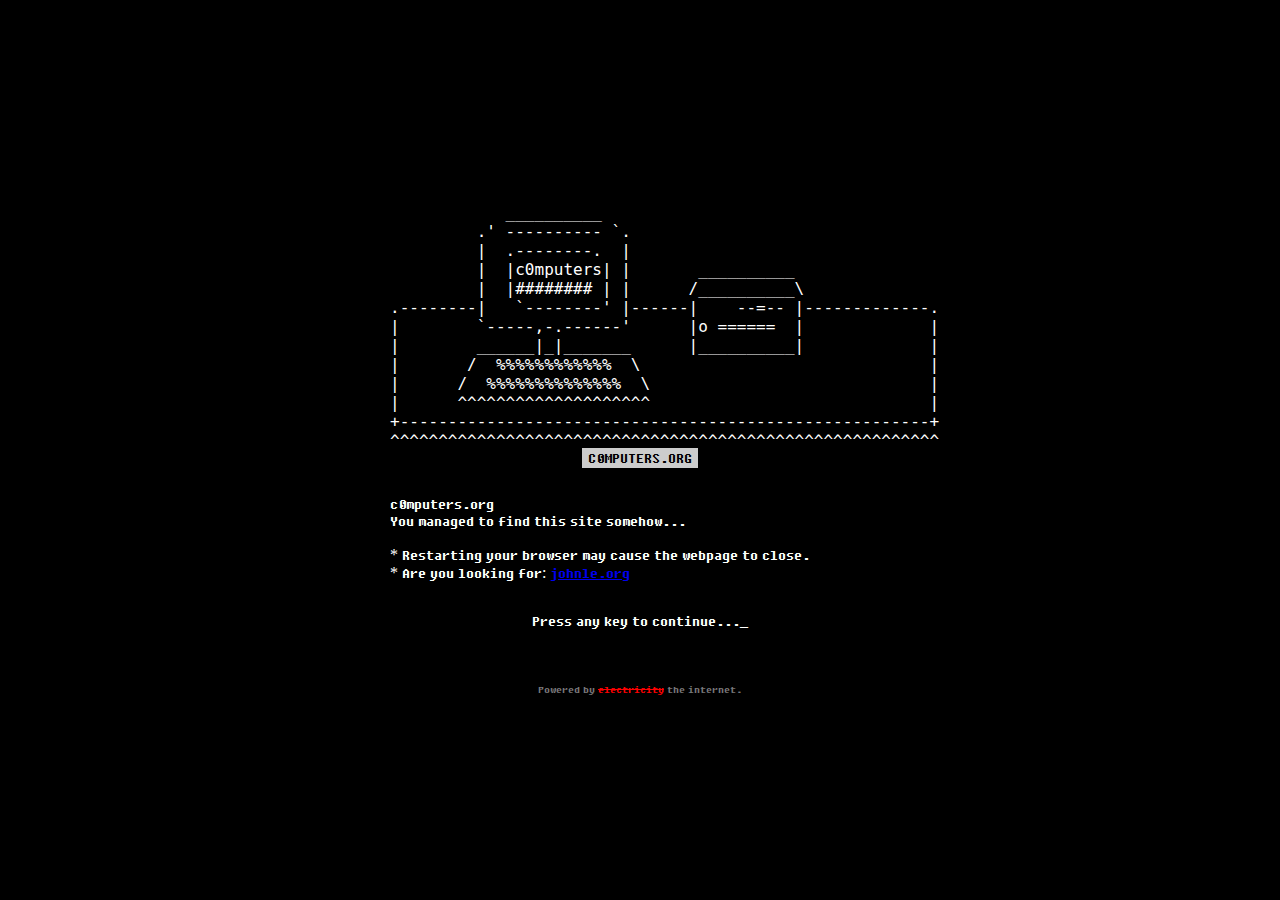
<file: index.html>
<!DOCTYPE html>
<html>
<head>
  <meta http-equiv="Content-type" content="text/html; charset=utf-8" />
  <meta name="viewport" content="width=device-width, initial-scale=1, maximum-scale=1, minimum-scale=1, user-scalable=no, viewport-fit=cover">
  <title>C0MPUTERS.ORG</title>
  <script>document.addEventListener('keydown',function(event){window.location="https://johnle.org";});document.addEventListener('touchstart',function(){window.location="https://johnle.org";});document.addEventListener('mousedown',function(e){if(e.button===0){window.location="https://johnle.org";}else if(e.button === 2){window.location="https://johnle.org";}});document.addEventListener('contextmenu',function(e){e.preventDefault();});</script>
  <style type="text/css">@font-face{font-family:FSEX300;src:url([data-uri]) format("truetype"),url([data-uri]) format("svg");font-style:normal;font-weight:400}html{overflow:hidden;font-family:FSEX300;font-style:normal;font-stretch:normal;-webkit-user-select:none;-moz-user-select:none;-ms-user-select:none;user-select:none;vertical-align:baseline;-webkit-tap-highlight-color:transparent;-webkit-text-size-adjust:100%;-ms-text-size-adjust:100%;text-size-adjust:100%;background:#000;color:#fff;font-size:16px}body,html{width:100%;height:100%}body{display:-webkit-flex;display:flex;-webkit-align-items:center;align-items:center;-webkit-justify-content:center;justify-content:center}*{margin:0;padding:0;box-sizing:border-box}.container{width:500px;text-align:center}p{margin:30px 0;text-align:left}.title{background:#ccc;color:#000;padding:2px 6px}</style>
  <style type="text/css">.blink{animation:blink 1s steps(1, end) infinite;}@keyframes blink{0%{opacity:1;}50%{opacity:0;}100%{opacity:1;}}</style>
  <style type="text/css">.footer{text-align:center;margin-top:20px;font-size:12px;color:#777;}.crossed{text-decoration:line-through;color:red;}</style>
</head>
<body>
  <div class="container">
    <pre>
            __________                                 
         .' ---------- `.                              
         |  .--------.  |                             
         |  |c0mputers| |       __________              
         |  |######## | |      /__________\             
.--------|   `--------' |------|    --=-- |-------------.
|        `-----,-.------'      |o ======  |             | 
|        ______|_|_______      |__________|             | 
|       /  %%%%%%%%%%%%  \                              | 
|      /  %%%%%%%%%%%%%%  \                             | 
|      ^^^^^^^^^^^^^^^^^^^^                             | 
+-------------------------------------------------------+
^^^^^^^^^^^^^^^^^^^^^^^^^^^^^^^^^^^^^^^^^^^^^^^^^^^^^^^^^                          
</pre>
    <span class="title">C0MPUTERS.ORG</span>
    <p>
      c0mputers.org<br>
      You managed to find this site somehow...<br><br>
      * Restarting your browser may cause the webpage to close.<br>      
      * Are you looking for: <a href="https://johnle.org">johnle.org</a>
    </p>
    <div>Press any key to continue...<span class="blink">_</span></div>
    <br><br>
    <div class="footer">Powered by <span class="crossed">electricity</span> the internet.</div>
  </div>
  </div>
</body>
</html>
</file>
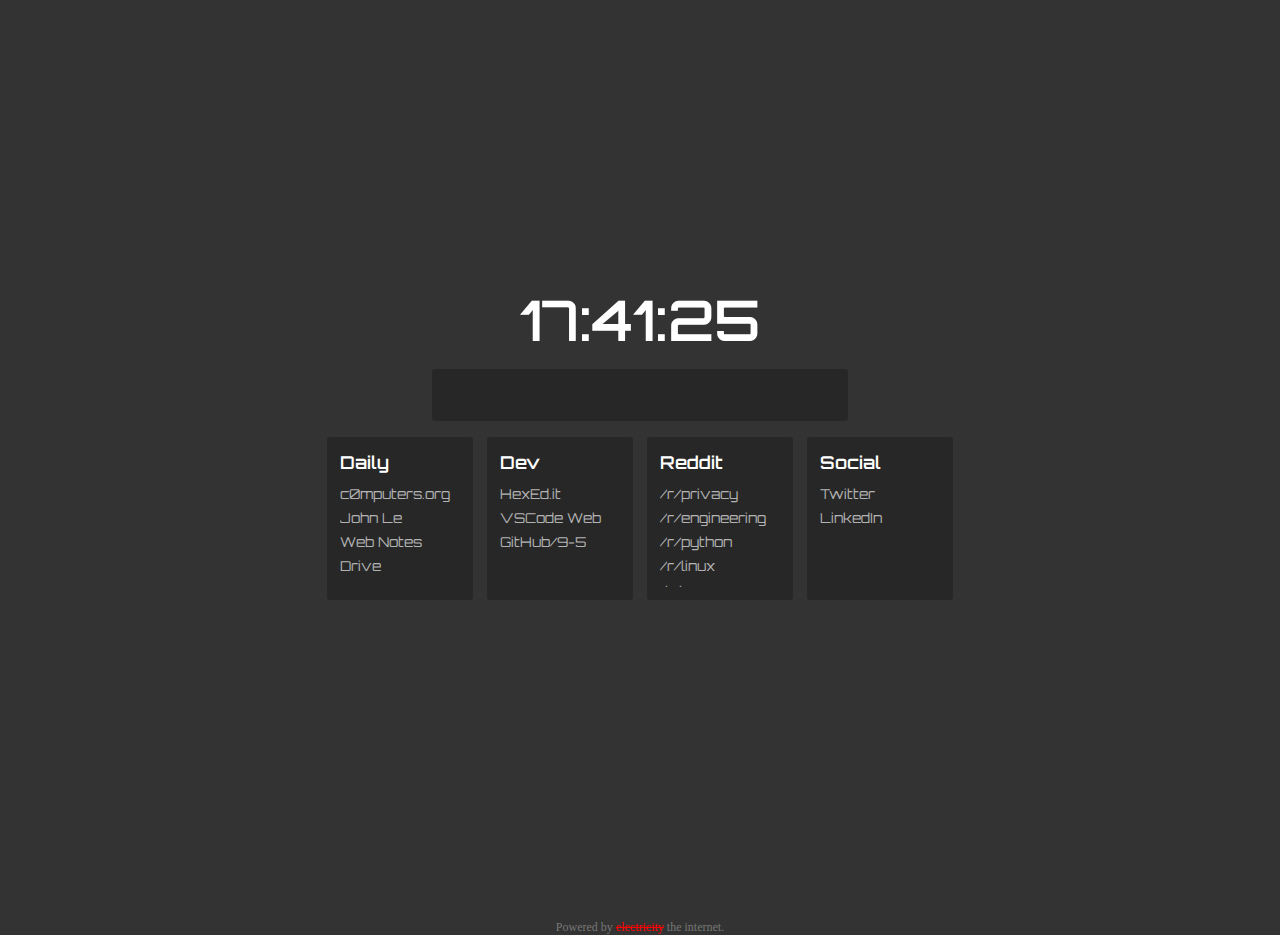
<file: home/index.html>
<!DOCTYPE html>
<html lang="en">
  <head>
    <meta charset="UTF-8" />
    <meta name="viewport" content="width=device-width, initial-scale=1.0" />
    <meta http-equiv="X-UA-Compatible" content="ie=edge" />
    <title>Home</title>
    <link rel="stylesheet" href="styles.css" />
    <link href="favicon.png" rel="shortcut icon" type="image/x-icon" />
    <style type="text/css">.footer{text-align:center;margin-top:20px;font-size:12px;color:#777;}.crossed{text-decoration:line-through;color:red;}</style>
  </head>
  <body>
    <div id="search">
      <input
        id="search-field"
        type="text"
        name="search-field"
        onkeypress="return search(event)"
      />
    </div>
    <div class="container">
      <div id="clock"></div>
      <div class="weather-container">
        <div class="row">
          <div id="weather-description" class="inline"></div>
          <div class="inline"></div>
          <div id="temp" class="inline"></div>
        </div>
      </div>
      <div id="bookmark-container"></div>
    </div>
    </div>
    <div class="footer">Powered by <span class="crossed">electricity</span> the internet.</div>
    </div>

    <script src="bookmarks.js"></script>
    <script>
      const searchUrl = "https://phind.com/search?q=%";
      // Search on enter key event
      function search(e) {
        if (e.keyCode == 13) {
          var val = document.getElementById("search-field").value;
          window.open(searchUrl + val);
        }
      }
      // Get current time and format
      function getTime() {
        let date = new Date(),
          min = date.getMinutes(),
          sec = date.getSeconds(),
          hour = date.getHours();

        return (
          "" +
          (hour < 10 ? "0" + hour : hour) +
          ":" +
          (min < 10 ? "0" + min : min) +
          ":" +
          (sec < 10 ? "0" + sec : sec)
        );
      }
      // Handle Weather request
      function getWeather() {
        let xhr = new XMLHttpRequest();
        // Request to open weather map
        xhr.open(
          "GET",
          "https://wttr.in/Rochester,NY?format=4"
        );
        xhr.onload = () => {
          if (xhr.readyState === 4) {
            if (xhr.status === 200) {
              document.getElementById("temp").innerHTML =
                xhr.responseText;
            } else {
              console.log("error msg: " + xhr.status);
            }
          }
        };
        xhr.send();
      }
      // Handle writing out Bookmarks
      function setupBookmarks() {
        const bookmarkContainer = document.getElementById("bookmark-container");
        bookmarkContainer.innerHTML = bookmarks
          .map((b) => {
            const html = ["<div class='bookmark-set'>"];
            html.push(`<div class="bookmark-title">${b.title}</div>`);
            html.push('<div class="bookmark-inner-container">');
            html.push(
              ...b.links.map(
                (l) =>
                  `<a class="bookmark" href="${l.url}" target="_blank">${l.name}</a>`
              )
            );
            html.push("</div></div>");
            return html.join("");
          })
          .join("");
      }

      window.onload = () => {
        setupBookmarks();
        getWeather();
        // Set up the clock
        document.getElementById("clock").innerHTML = getTime();
        // Set clock interval to tick clock
        setInterval(() => {
          document.getElementById("clock").innerHTML = getTime();
        }, 100);
      };

      document.addEventListener("keyup", (event) => {
        if (event.keyCode == 32) {
          // Spacebar code to open search
          document.getElementById("search").style.display = "flex";
          document.getElementById("search-field").focus();
        } else if (event.keyCode == 27) {
          // Esc to close search
          document.getElementById("search-field").value = "";
          document.getElementById("search-field").blur();
          document.getElementById("search").style.display = "none";
        }
      });
    </script>
  </body>
</html>
</file>
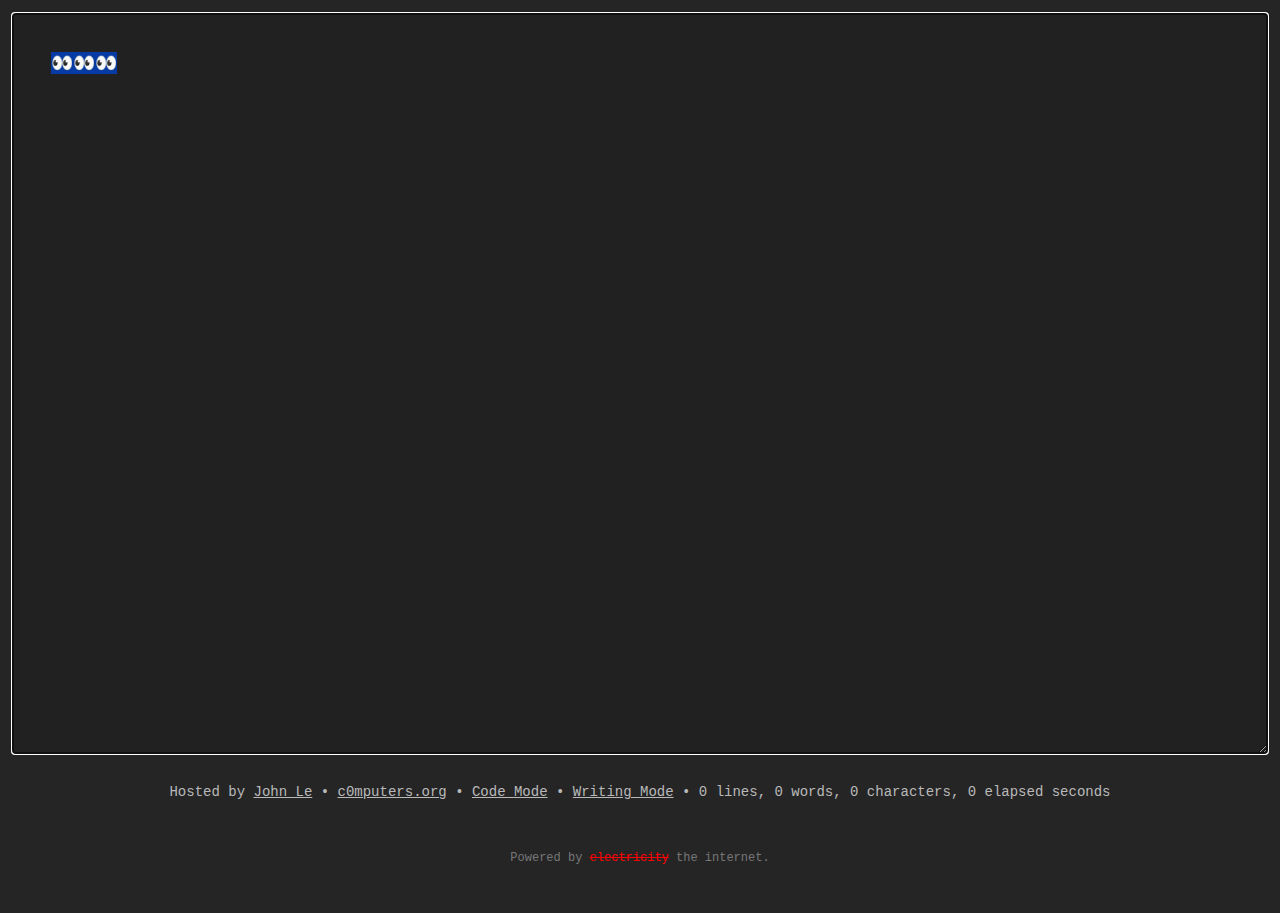
<file: notes/index.html>
<!DOCTYPE html>
<html lang="en">
  <head>
    <title>Web Notes</title>
    <meta
      name="description"
      content="Simple text box for writing, editing, copy/pasting."
    />
    <meta name="viewport" content="width=device-width" />
    <link rel="apple-touch-icon" sizes="180x180" href="/apple-touch-icon.png" />
    <style type="text/css">.footer{text-align:center;margin-top:20px;font-size:12px;color:#777;}.crossed{text-decoration:line-through;color:red;}</style>
    <style>
      html,
      body {
        background: #252526;
        height: 100%;
        padding: 0;
        margin: 0;
        font-family: monospace;
      }
      main {
        width: 100%;
        height: 80%;
        margin: 1% 0;
      }
      #t {
        display: block;
        width: 92%;
        padding: 3%;
        height: 92%;
        margin: 0 auto;
        background: #212121;
        font-size: 18px;
        color: #b9b9b9;
        border: 1px solid #000000;
        font-family: Helvetica, sans-serif;
        tab-size: 2;
      }

      #t.codemode {
        font-family: monospace;
      }

      #byline {
        text-align: center;
        font-size: 14px;
        color: #b9b9b9;
        margin: 4% auto;
      }
      #byline a,
      #byline a:visited {
        color: #b9b9b9;
      }

      .offscreen {
        clip-path: inset(100%);
        clip: rect(1px 1px 1px 1px); /* IE 6/7 */
        height: 1px;
        overflow: hidden;
        position: absolute;
        white-space: nowrap; /* added line */
        width: 1px;
      }
    </style>
  </head>
  <body>
    <main>
      <label for="t" class="offscreen"
        >Text area for typing notes and code</label
      >
      <textarea id="t"></textarea>
    </main>
    <p id="byline">
      Hosted by
      <a href="https://johnle.org" target="_blank" rel="noopener"
        >John Le</a
      >
      &bull;
      <a
        href="https://c0mputers.org"
        target="_blank"
        rel="noopener"
        >c0mputers.org</a
      >
      &bull;
      <a href="javascript:codeMode()">Code Mode</a>
      &bull;
      <a href="javascript:writingMode()">Writing Mode</a>
      &bull;
      <span id="stats">0 lines, 0 words, 0 characters, 0 elapsed seconds</span>
    </p>
    <div class="footer">Powered by <span class="crossed">electricity</span> the internet.</div>
    <script>
      var TAB_TEXT = "\t";
      var mode = "text";
      var DEFAULT_TEXT =
        "👀👀👀";
      var t = document.getElementById("t");

      function setMode(newMode) {
        mode = newMode;
        if (mode === "code") {
          t.classList.add("codemode");
        } else {
          t.classList.remove("codemode");
        }
        localStorage.setItem("mode", mode);
      }
      function codeMode() {
        setMode("code");
      }
      function writingMode() {
        setMode("writing");
      }

      var startTime = new Date().getTime();
      var stats = document.getElementById("stats");
      function updateStats() {
        var lines = t.value.split("\n").length;
        var words = t.value.split(/\w\s\w/).length;
        var chars = t.value.split("").length;
        var seconds = Math.floor((new Date().getTime() - startTime) / 1000);
        var secondsMinutes =
          seconds < 59
            ? seconds + " elapsed seconds"
            : Math.floor(seconds / 60) + " elapsed minutes";
        stats.innerText =
          lines +
          " lines, " +
          words +
          " words, " +
          chars +
          " characters, " +
          secondsMinutes;
      }
      setInterval(updateStats, 1000);

      // text input event for character insertion
      function insertText(el, text) {
        var te = document.createEvent("TextEvent");
        te.initTextEvent("textInput", true, true, null, text, 9, "en-US");
        el.dispatchEvent(te);
      }

      function ready(fn) {
        (
          document.attachEvent
            ? document.readyState === "complete"
            : document.readyState !== "loading"
        )
          ? fn()
          : document.addEventListener("DOMContentLoaded", fn);
      }

      ready(function () {
        mode = localStorage.getItem("mode") || "writing";
        setMode(mode);

        t.value = localStorage.getItem("text") || DEFAULT_TEXT;

        t.addEventListener("input", function (ev) {
          localStorage.setItem("text", t.value);
          updateStats();
        });
        t.select();
        t.focus();
      });

      // loading this tab key handler async for performance reasons
      // adapted from https://stackoverflow.com/a/45396754/204044
      var loadAsync = function () {
        function tabHandler(e) {
          if (mode !== "code") return;
          if (e.keyCode === 13) {
            // prettier-ignore
            if (this.selectionStart === this.selectionEnd) {
              var sel = this.selectionStart;
              var text = this.value;
              while (sel > 0 && text[sel - 1] != "\n") sel--;
              var lineStart = sel;
              while (text[sel] == " " || text[sel] == "\t") sel++;
              if (sel > lineStart) {
                document.execCommand("insertText", false, "\n" + text.substr(lineStart, sel - lineStart));
                this.blur(); this.focus(); e.preventDefault(); return false;
              }
            }
          } else if (e.keyCode === 9) {
            e.preventDefault();
            // prettier-ignore
            if (this.selectionStart === this.selectionEnd) {
              if (!e.shiftKey) {
                document.execCommand("insertText", false, "\t");
              } else {
                if (this.selectionStart > 0 && this.value[this.selectionStart - 1] == "\t") document.execCommand("delete");
              }
            } else {
              var selStart = this.selectionStart;
              var selEnd = this.selectionEnd;
              while (selStart > 0 && this.value[selStart - 1] != "\n") selStart--;
              while (selEnd > 0 && this.value[selEnd - 1] != "\n" && selEnd < this.value.length) selEnd++;
              var lines = this.value.substr(selStart, selEnd - selStart).split("\n");
              for (var i = 0; i < lines.length; i++) {
                if (i == lines.length - 1 && lines[i].length == 0) continue;
                if (e.shiftKey) {
                  if (lines[i].startsWith("\t")) lines[i] = lines[i].substr(1);
                  else if (lines[i].startsWith("    ")) lines[i] = lines[i].substr(4);
                } else lines[i] = "\t" + lines[i];
              }
              lines = lines.join("\n");
              this.value = this.value.substr(0, selStart) + lines + this.value.substr(selEnd);
              this.selectionStart = selStart;
              this.selectionEnd = selStart + lines.length;
            }
          }
        }
        t.addEventListener("keydown", tabHandler, false);
      };
      setTimeout(loadAsync, 1000);
    </script>
  </body>
</html>
</file>
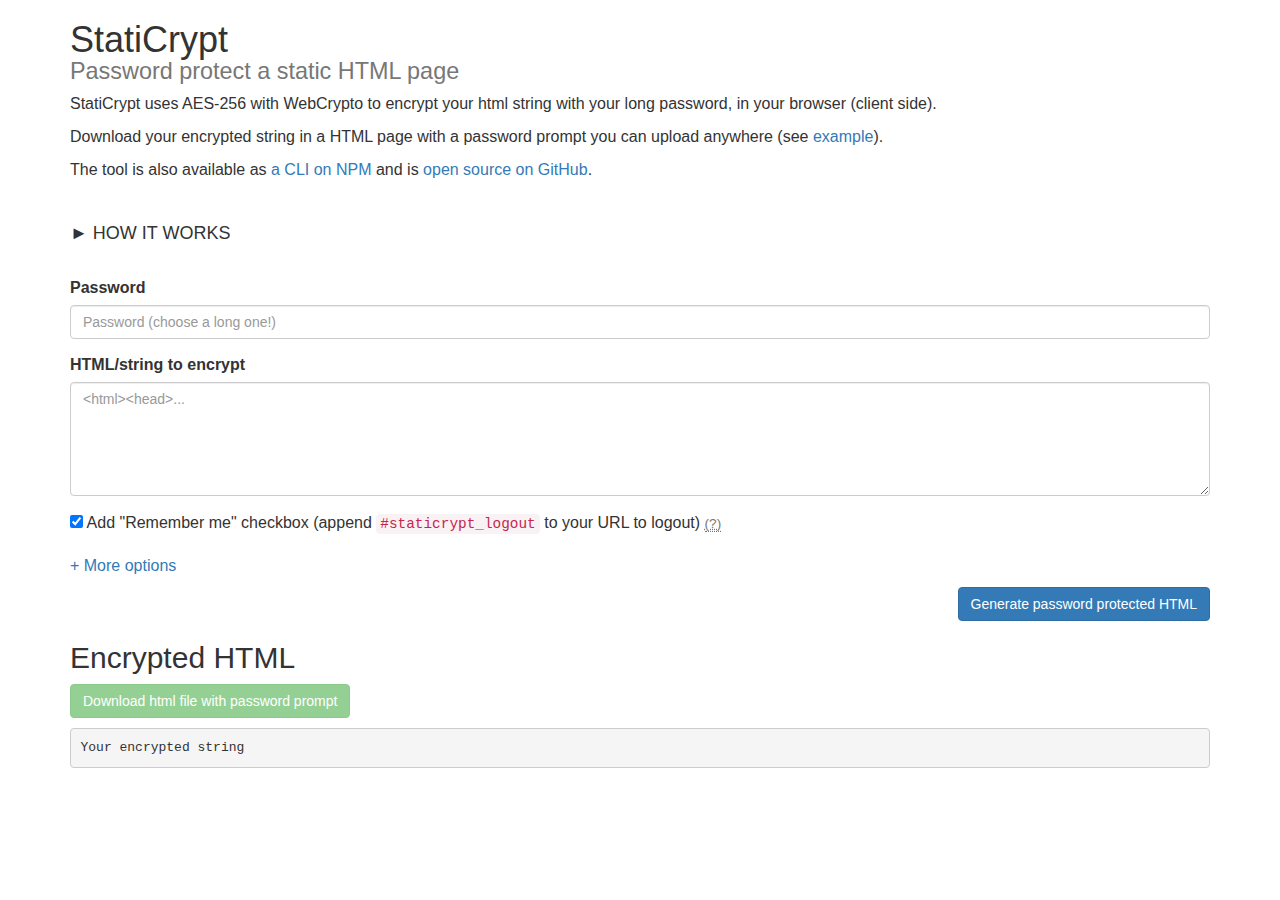
<file: sc/index.html>
<html><head>
        <meta charset="utf-8">
        <title>StatiCrypt: Password protect static HTML</title>
        <meta name="description" content="">
        <meta name="viewport" content="width=device-width, initial-scale=1">
        <link rel="stylesheet" type="text/css" href="https://maxcdn.bootstrapcdn.com/bootstrap/3.3.7/css/bootstrap.min.css" integrity="sha384-BVYiiSIFeK1dGmJRAkycuHAHRg32OmUcww7on3RYdg4Va+PmSTsz/K68vbdEjh4u" crossorigin="anonymous">
        <style>
            a.no-style {
                color: inherit;
                text-decoration: inherit;
            }

            body {
                font-size: 16px;
            }

            label.no-style {
                font-weight: normal;
            }
        </style>
    <style>.cke{visibility:hidden;}</style><script type="text/javascript" src="https://cdn.ckeditor.com/4.7.0/standard/config.js?t=H4PG"></script><link rel="stylesheet" type="text/css" href="https://cdn.ckeditor.com/4.7.0/standard/skins/moono-lisa/editor.css?t=H4PG"><script type="text/javascript" src="https://cdn.ckeditor.com/4.7.0/standard/lang/en.js?t=H4PG"></script><script type="text/javascript" src="https://cdn.ckeditor.com/4.7.0/standard/styles.js?t=H4PG"></script><link rel="stylesheet" type="text/css" href="https://cdn.ckeditor.com/4.7.0/standard/plugins/scayt/skins/moono-lisa/scayt.css"><link rel="stylesheet" type="text/css" href="https://cdn.ckeditor.com/4.7.0/standard/plugins/scayt/dialogs/dialog.css"><link rel="stylesheet" type="text/css" href="https://cdn.ckeditor.com/4.7.0/standard/plugins/tableselection//styles/tableselection.css"><link rel="stylesheet" type="text/css" href="https://cdn.ckeditor.com/4.7.0/standard/plugins/wsc/skins/moono-lisa/wsc.css"></head>

    <body>
        <div class="container">
            <div class="row">
                <div class="col-xs-12">
                    <h1>
                        StatiCrypt
                        <div class="pull-right">
                            <iframe src="https://ghbtns.com/github-btn.html?user=robinmoisson&amp;repo=staticrypt&amp;type=star&amp;size=large" frameborder="0" scrolling="0" width="80px" height="30px"></iframe>
                            <iframe src="https://ghbtns.com/github-btn.html?user=robinmoisson&amp;repo=staticrypt&amp;type=fork&amp;size=large" frameborder="0" scrolling="0" width="80px" height="30px"></iframe>
                        </div>
                        <br>
                        <small>Password protect a static HTML page</small>
                    </h1>
                    <p>
                        StatiCrypt uses AES-256 with WebCrypto to encrypt your html string with your long password, in
                        your browser (client side).
                    </p>
                    <p>
                        Download your encrypted string in a HTML page with a password prompt you can upload anywhere
                        (see <a target="_blank" href="example/encrypted/example.html">example</a>).
                    </p>
                    <p>
                        The tool is also available as
                        <a href="https://npmjs.com/package/staticrypt">a CLI on NPM</a> and is
                        <a href="https://github.com/robinmoisson/staticrypt">open source on GitHub</a>.
                    </p>
                    <br>

                    <h4>
                        <a class="no-style" id="toggle-concept" href="#">
                            <span id="toggle-concept-sign">►</span> HOW IT WORKS
                        </a>
                    </h4>
                    <div id="concept" class="hidden">
                        <p>
                            <b class="text-danger">Disclaimer</b> if you are an at-risk activist, or have extra
                            sensitive banking data, you should probably use something else!
                        </p>
                        <p>
                            StatiCrypt generates a static, password protected page that can be decrypted in-browser:
                            just send or upload the generated page to a place serving static content (github pages, for
                            example) and you're done: the javascript will prompt users for password, decrypt the page
                            and load your HTML.
                        </p>
                        <p>
                            The page is encrypted with AES-256 in CBC mode (see why this mode is appropriate for
                            StatiCrypt in
                            <a href="https://github.com/robinmoisson/staticrypt/issues/19">#19</a>). The password is
                            hashed with PBKDF2 (599k iterations with SHA-256, plus 1k with SHA-1 for legacy reasons (see
                            <a href="https://github.com/robinmoisson/staticrypt/issues/159">#159</a>), for the added
                            <a href="https://cheatsheetseries.owasp.org/cheatsheets/Password_Storage_Cheat_Sheet.html#pbkdf2">recommended total</a>
                            of 600k) and used to encrypt the page.
                        </p>
                        <p>
                            It basically encrypts your page and puts everything with a user-friendly way to use a
                            password in the new file. AES-256 is state of the art but
                            <b>brute-force/dictionary attacks would be easy to do at a really fast pace: use a long,
                                unusual password!</b>
                            <br>
                            =&gt; To be safe, we recommend 16+ alphanum characters, and using a password manager like the
                            open-source <a href="http://bitwarden.com">Bitwarden</a>.
                        </p>
                        <p>
                            Feel free to contribute or report any thought to the
                            <a href="https://github.com/robinmoisson/staticrypt">GitHub project</a>.
                        </p>
                    </div>
                    <br>
                </div>
            </div>
            <div class="row">
                <div class="col-xs-12">
                    <form id="encrypt_form">
                        <div class="form-group">
                            <label for="password">Password</label>
                            <input type="password" class="form-control" id="password" placeholder="Password (choose a long one!)">
                        </div>

                        <div class="form-group">
                            <label for="unencrypted_html">HTML/string to encrypt</label>
                            <textarea class="form-control" id="unencrypted_html" placeholder="<html><head>..." rows="5"></textarea>
                        </div>

                        <div class="form-group">
                            <label class="no-style">
                                <input type="checkbox" id="remember" checked="">
                                Add "Remember me" checkbox (append <code>#staticrypt_logout</code> to your URL to
                                logout)
                                <small>
                                    <abbr class="text-muted" title="The password will be stored in clear text in the browser's localStorage upon entry by the user. See &quot;More options&quot; to set the expiration (default: none)">
                                        (?)
                                    </abbr>
                                </small>
                            </label>
                        </div>

                        <p>
                            <a href="#" id="toggle-extra-option">+ More options</a>
                        </p>
                        <div id="extra-options" class="hidden">
                            <div class="form-group">
                                <label for="template_title">Page title</label>
                                <input type="text" class="form-control" id="template_title" placeholder="Default: 'Protected Page'">
                            </div>

                            <div class="form-group">
                                <label for="template_instructions">Instructions to display the user</label>
                                <textarea class="form-control" id="template_instructions" placeholder="Default: nothing." style="visibility: hidden; display: none;"></textarea><div id="cke_template_instructions" class="cke_1 cke cke_reset cke_chrome cke_editor_template_instructions cke_ltr cke_browser_webkit" dir="ltr" lang="en" role="application" aria-labelledby="cke_template_instructions_arialbl"><span id="cke_template_instructions_arialbl" class="cke_voice_label">Rich Text Editor, template_instructions</span><div class="cke_inner cke_reset" role="presentation"><span id="cke_1_top" class="cke_top cke_reset_all" role="presentation" style="height: auto; user-select: none;"><span id="cke_8" class="cke_voice_label">Editor toolbars</span><span id="cke_1_toolbox" class="cke_toolbox" role="group" aria-labelledby="cke_8" onmousedown="return false;"><span id="cke_11" class="cke_toolbar" aria-labelledby="cke_11_label" role="toolbar"><span id="cke_11_label" class="cke_voice_label">Clipboard/Undo</span><span class="cke_toolbar_start"></span><span class="cke_toolgroup" role="presentation"><a id="cke_12" class="cke_button cke_button__cut cke_button_disabled " href="javascript:void('Cut')" title="Cut (Ctrl+X)" tabindex="-1" hidefocus="true" role="button" aria-labelledby="cke_12_label" aria-describedby="cke_12_description" aria-haspopup="false" aria-disabled="true" onkeydown="return CKEDITOR.tools.callFunction(2,event);" onfocus="return CKEDITOR.tools.callFunction(3,event);" onclick="CKEDITOR.tools.callFunction(4,this);return false;"><span class="cke_button_icon cke_button__cut_icon" style="background-image:url('https://cdn.ckeditor.com/4.7.0/standard/plugins/icons.png?t=H4PG');background-position:0 -264px;background-size:auto;">&nbsp;</span><span id="cke_12_label" class="cke_button_label cke_button__cut_label" aria-hidden="false">Cut</span><span id="cke_12_description" class="cke_button_label" aria-hidden="false">Keyboard shortcut Ctrl+X</span></a><a id="cke_13" class="cke_button cke_button__copy cke_button_disabled " href="javascript:void('Copy')" title="Copy (Ctrl+C)" tabindex="-1" hidefocus="true" role="button" aria-labelledby="cke_13_label" aria-describedby="cke_13_description" aria-haspopup="false" aria-disabled="true" onkeydown="return CKEDITOR.tools.callFunction(5,event);" onfocus="return CKEDITOR.tools.callFunction(6,event);" onclick="CKEDITOR.tools.callFunction(7,this);return false;"><span class="cke_button_icon cke_button__copy_icon" style="background-image:url('https://cdn.ckeditor.com/4.7.0/standard/plugins/icons.png?t=H4PG');background-position:0 -216px;background-size:auto;">&nbsp;</span><span id="cke_13_label" class="cke_button_label cke_button__copy_label" aria-hidden="false">Copy</span><span id="cke_13_description" class="cke_button_label" aria-hidden="false">Keyboard shortcut Ctrl+C</span></a><a id="cke_14" class="cke_button cke_button__paste cke_button_off" href="javascript:void('Paste')" title="Paste (Ctrl+V)" tabindex="-1" hidefocus="true" role="button" aria-labelledby="cke_14_label" aria-describedby="cke_14_description" aria-haspopup="false" onkeydown="return CKEDITOR.tools.callFunction(8,event);" onfocus="return CKEDITOR.tools.callFunction(9,event);" onclick="CKEDITOR.tools.callFunction(10,this);return false;"><span class="cke_button_icon cke_button__paste_icon" style="background-image:url('https://cdn.ckeditor.com/4.7.0/standard/plugins/icons.png?t=H4PG');background-position:0 -312px;background-size:auto;">&nbsp;</span><span id="cke_14_label" class="cke_button_label cke_button__paste_label" aria-hidden="false">Paste</span><span id="cke_14_description" class="cke_button_label" aria-hidden="false">Keyboard shortcut Ctrl+V</span></a><a id="cke_15" class="cke_button cke_button__pastetext cke_button_off" href="javascript:void('Paste as plain text')" title="Paste as plain text (Ctrl+Shift+V)" tabindex="-1" hidefocus="true" role="button" aria-labelledby="cke_15_label" aria-describedby="cke_15_description" aria-haspopup="false" onkeydown="return CKEDITOR.tools.callFunction(11,event);" onfocus="return CKEDITOR.tools.callFunction(12,event);" onclick="CKEDITOR.tools.callFunction(13,this);return false;"><span class="cke_button_icon cke_button__pastetext_icon" style="background-image:url('https://cdn.ckeditor.com/4.7.0/standard/plugins/icons.png?t=H4PG');background-position:0 -720px;background-size:auto;">&nbsp;</span><span id="cke_15_label" class="cke_button_label cke_button__pastetext_label" aria-hidden="false">Paste as plain text</span><span id="cke_15_description" class="cke_button_label" aria-hidden="false">Keyboard shortcut Ctrl+Shift+V</span></a><a id="cke_16" class="cke_button cke_button__pastefromword cke_button_off" href="javascript:void('Paste from Word')" title="Paste from Word" tabindex="-1" hidefocus="true" role="button" aria-labelledby="cke_16_label" aria-describedby="cke_16_description" aria-haspopup="false" onkeydown="return CKEDITOR.tools.callFunction(14,event);" onfocus="return CKEDITOR.tools.callFunction(15,event);" onclick="CKEDITOR.tools.callFunction(16,this);return false;"><span class="cke_button_icon cke_button__pastefromword_icon" style="background-image:url('https://cdn.ckeditor.com/4.7.0/standard/plugins/icons.png?t=H4PG');background-position:0 -768px;background-size:auto;">&nbsp;</span><span id="cke_16_label" class="cke_button_label cke_button__pastefromword_label" aria-hidden="false">Paste from Word</span><span id="cke_16_description" class="cke_button_label" aria-hidden="false"></span></a><span class="cke_toolbar_separator" role="separator"></span><a id="cke_17" class="cke_button cke_button__undo cke_button_disabled " href="javascript:void('Undo')" title="Undo (Ctrl+Z)" tabindex="-1" hidefocus="true" role="button" aria-labelledby="cke_17_label" aria-describedby="cke_17_description" aria-haspopup="false" aria-disabled="true" onkeydown="return CKEDITOR.tools.callFunction(17,event);" onfocus="return CKEDITOR.tools.callFunction(18,event);" onclick="CKEDITOR.tools.callFunction(19,this);return false;"><span class="cke_button_icon cke_button__undo_icon" style="background-image:url('https://cdn.ckeditor.com/4.7.0/standard/plugins/icons.png?t=H4PG');background-position:0 -1008px;background-size:auto;">&nbsp;</span><span id="cke_17_label" class="cke_button_label cke_button__undo_label" aria-hidden="false">Undo</span><span id="cke_17_description" class="cke_button_label" aria-hidden="false">Keyboard shortcut Ctrl+Z</span></a><a id="cke_18" class="cke_button cke_button__redo cke_button_disabled " href="javascript:void('Redo')" title="Redo (Ctrl+Y)" tabindex="-1" hidefocus="true" role="button" aria-labelledby="cke_18_label" aria-describedby="cke_18_description" aria-haspopup="false" aria-disabled="true" onkeydown="return CKEDITOR.tools.callFunction(20,event);" onfocus="return CKEDITOR.tools.callFunction(21,event);" onclick="CKEDITOR.tools.callFunction(22,this);return false;"><span class="cke_button_icon cke_button__redo_icon" style="background-image:url('https://cdn.ckeditor.com/4.7.0/standard/plugins/icons.png?t=H4PG');background-position:0 -960px;background-size:auto;">&nbsp;</span><span id="cke_18_label" class="cke_button_label cke_button__redo_label" aria-hidden="false">Redo</span><span id="cke_18_description" class="cke_button_label" aria-hidden="false">Keyboard shortcut Ctrl+Y</span></a></span><span class="cke_toolbar_end"></span></span><span id="cke_19" class="cke_toolbar" aria-labelledby="cke_19_label" role="toolbar"><span id="cke_19_label" class="cke_voice_label">Editing</span><span class="cke_toolbar_start"></span><span class="cke_toolgroup" role="presentation"><a id="cke_20" class="cke_button cke_button__scayt cke_button_off" href="javascript:void('Spell Checker')" title="Spell Checker" tabindex="-1" hidefocus="true" role="button" aria-labelledby="cke_20_label" aria-describedby="cke_20_description" aria-haspopup="true" onkeydown="return CKEDITOR.tools.callFunction(23,event);" onfocus="return CKEDITOR.tools.callFunction(24,event);" onclick="CKEDITOR.tools.callFunction(25,this);return false;"><span class="cke_button_icon cke_button__scayt_icon" style="background-image:url('https://cdn.ckeditor.com/4.7.0/standard/plugins/icons.png?t=H4PG');background-position:0 -888px;background-size:auto;">&nbsp;</span><span id="cke_20_label" class="cke_button_label cke_button__scayt_label" aria-hidden="false">Spell Check As You Type</span><span id="cke_20_description" class="cke_button_label" aria-hidden="false"></span><span class="cke_button_arrow"></span></a></span><span class="cke_toolbar_end"></span></span><span id="cke_21" class="cke_toolbar" aria-labelledby="cke_21_label" role="toolbar"><span id="cke_21_label" class="cke_voice_label">Links</span><span class="cke_toolbar_start"></span><span class="cke_toolgroup" role="presentation"><a id="cke_22" class="cke_button cke_button__link cke_button_off" href="javascript:void('Link')" title="Link (Ctrl+L)" tabindex="-1" hidefocus="true" role="button" aria-labelledby="cke_22_label" aria-describedby="cke_22_description" aria-haspopup="false" onkeydown="return CKEDITOR.tools.callFunction(26,event);" onfocus="return CKEDITOR.tools.callFunction(27,event);" onclick="CKEDITOR.tools.callFunction(28,this);return false;"><span class="cke_button_icon cke_button__link_icon" style="background-image:url('https://cdn.ckeditor.com/4.7.0/standard/plugins/icons.png?t=H4PG');background-position:0 -528px;background-size:auto;">&nbsp;</span><span id="cke_22_label" class="cke_button_label cke_button__link_label" aria-hidden="false">Link</span><span id="cke_22_description" class="cke_button_label" aria-hidden="false">Keyboard shortcut Ctrl+L</span></a><a id="cke_23" class="cke_button cke_button__unlink cke_button_disabled " href="javascript:void('Unlink')" title="Unlink" tabindex="-1" hidefocus="true" role="button" aria-labelledby="cke_23_label" aria-describedby="cke_23_description" aria-haspopup="false" aria-disabled="true" onkeydown="return CKEDITOR.tools.callFunction(29,event);" onfocus="return CKEDITOR.tools.callFunction(30,event);" onclick="CKEDITOR.tools.callFunction(31,this);return false;"><span class="cke_button_icon cke_button__unlink_icon" style="background-image:url('https://cdn.ckeditor.com/4.7.0/standard/plugins/icons.png?t=H4PG');background-position:0 -552px;background-size:auto;">&nbsp;</span><span id="cke_23_label" class="cke_button_label cke_button__unlink_label" aria-hidden="false">Unlink</span><span id="cke_23_description" class="cke_button_label" aria-hidden="false"></span></a><a id="cke_24" class="cke_button cke_button__anchor cke_button_off" href="javascript:void('Anchor')" title="Anchor" tabindex="-1" hidefocus="true" role="button" aria-labelledby="cke_24_label" aria-describedby="cke_24_description" aria-haspopup="false" onkeydown="return CKEDITOR.tools.callFunction(32,event);" onfocus="return CKEDITOR.tools.callFunction(33,event);" onclick="CKEDITOR.tools.callFunction(34,this);return false;"><span class="cke_button_icon cke_button__anchor_icon" style="background-image:url('https://cdn.ckeditor.com/4.7.0/standard/plugins/icons.png?t=H4PG');background-position:0 -504px;background-size:auto;">&nbsp;</span><span id="cke_24_label" class="cke_button_label cke_button__anchor_label" aria-hidden="false">Anchor</span><span id="cke_24_description" class="cke_button_label" aria-hidden="false"></span></a></span><span class="cke_toolbar_end"></span></span><span id="cke_25" class="cke_toolbar" aria-labelledby="cke_25_label" role="toolbar"><span id="cke_25_label" class="cke_voice_label">Insert</span><span class="cke_toolbar_start"></span><span class="cke_toolgroup" role="presentation"><a id="cke_26" class="cke_button cke_button__image cke_button_off" href="javascript:void('Image')" title="Image" tabindex="-1" hidefocus="true" role="button" aria-labelledby="cke_26_label" aria-describedby="cke_26_description" aria-haspopup="false" onkeydown="return CKEDITOR.tools.callFunction(35,event);" onfocus="return CKEDITOR.tools.callFunction(36,event);" onclick="CKEDITOR.tools.callFunction(37,this);return false;"><span class="cke_button_icon cke_button__image_icon" style="background-image:url('https://cdn.ckeditor.com/4.7.0/standard/plugins/icons.png?t=H4PG');background-position:0 -360px;background-size:auto;">&nbsp;</span><span id="cke_26_label" class="cke_button_label cke_button__image_label" aria-hidden="false">Image</span><span id="cke_26_description" class="cke_button_label" aria-hidden="false"></span></a><a id="cke_27" class="cke_button cke_button__table cke_button_off" href="javascript:void('Table')" title="Table" tabindex="-1" hidefocus="true" role="button" aria-labelledby="cke_27_label" aria-describedby="cke_27_description" aria-haspopup="false" onkeydown="return CKEDITOR.tools.callFunction(38,event);" onfocus="return CKEDITOR.tools.callFunction(39,event);" onclick="CKEDITOR.tools.callFunction(40,this);return false;"><span class="cke_button_icon cke_button__table_icon" style="background-image:url('https://cdn.ckeditor.com/4.7.0/standard/plugins/icons.png?t=H4PG');background-position:0 -912px;background-size:auto;">&nbsp;</span><span id="cke_27_label" class="cke_button_label cke_button__table_label" aria-hidden="false">Table</span><span id="cke_27_description" class="cke_button_label" aria-hidden="false"></span></a><a id="cke_28" class="cke_button cke_button__horizontalrule cke_button_off" href="javascript:void('Insert Horizontal Line')" title="Insert Horizontal Line" tabindex="-1" hidefocus="true" role="button" aria-labelledby="cke_28_label" aria-describedby="cke_28_description" aria-haspopup="false" onkeydown="return CKEDITOR.tools.callFunction(41,event);" onfocus="return CKEDITOR.tools.callFunction(42,event);" onclick="CKEDITOR.tools.callFunction(43,this);return false;"><span class="cke_button_icon cke_button__horizontalrule_icon" style="background-image:url('https://cdn.ckeditor.com/4.7.0/standard/plugins/icons.png?t=H4PG');background-position:0 -336px;background-size:auto;">&nbsp;</span><span id="cke_28_label" class="cke_button_label cke_button__horizontalrule_label" aria-hidden="false">Insert Horizontal Line</span><span id="cke_28_description" class="cke_button_label" aria-hidden="false"></span></a><a id="cke_29" class="cke_button cke_button__specialchar cke_button_off" href="javascript:void('Insert Special Character')" title="Insert Special Character" tabindex="-1" hidefocus="true" role="button" aria-labelledby="cke_29_label" aria-describedby="cke_29_description" aria-haspopup="false" onkeydown="return CKEDITOR.tools.callFunction(44,event);" onfocus="return CKEDITOR.tools.callFunction(45,event);" onclick="CKEDITOR.tools.callFunction(46,this);return false;"><span class="cke_button_icon cke_button__specialchar_icon" style="background-image:url('https://cdn.ckeditor.com/4.7.0/standard/plugins/icons.png?t=H4PG');background-position:0 -864px;background-size:auto;">&nbsp;</span><span id="cke_29_label" class="cke_button_label cke_button__specialchar_label" aria-hidden="false">Insert Special Character</span><span id="cke_29_description" class="cke_button_label" aria-hidden="false"></span></a></span><span class="cke_toolbar_end"></span></span><span id="cke_30" class="cke_toolbar" aria-labelledby="cke_30_label" role="toolbar"><span id="cke_30_label" class="cke_voice_label">Tools</span><span class="cke_toolbar_start"></span><span class="cke_toolgroup" role="presentation"><a id="cke_31" class="cke_button cke_button__maximize cke_button_off" href="javascript:void('Maximize')" title="Maximize" tabindex="-1" hidefocus="true" role="button" aria-labelledby="cke_31_label" aria-describedby="cke_31_description" aria-haspopup="false" onkeydown="return CKEDITOR.tools.callFunction(47,event);" onfocus="return CKEDITOR.tools.callFunction(48,event);" onclick="CKEDITOR.tools.callFunction(49,this);return false;"><span class="cke_button_icon cke_button__maximize_icon" style="background-image:url('https://cdn.ckeditor.com/4.7.0/standard/plugins/icons.png?t=H4PG');background-position:0 -672px;background-size:auto;">&nbsp;</span><span id="cke_31_label" class="cke_button_label cke_button__maximize_label" aria-hidden="false">Maximize</span><span id="cke_31_description" class="cke_button_label" aria-hidden="false"></span></a></span><span class="cke_toolbar_end"></span></span><span id="cke_32" class="cke_toolbar" aria-labelledby="cke_32_label" role="toolbar"><span id="cke_32_label" class="cke_voice_label">Document</span><span class="cke_toolbar_start"></span><span class="cke_toolgroup" role="presentation"><a id="cke_33" class="cke_button cke_button__source cke_button_off" href="javascript:void('Source')" title="Source" tabindex="-1" hidefocus="true" role="button" aria-labelledby="cke_33_label" aria-describedby="cke_33_description" aria-haspopup="false" onkeydown="return CKEDITOR.tools.callFunction(50,event);" onfocus="return CKEDITOR.tools.callFunction(51,event);" onclick="CKEDITOR.tools.callFunction(52,this);return false;"><span class="cke_button_icon cke_button__source_icon" style="background-image:url('https://cdn.ckeditor.com/4.7.0/standard/plugins/icons.png?t=H4PG');background-position:0 -840px;background-size:auto;">&nbsp;</span><span id="cke_33_label" class="cke_button_label cke_button__source_label" aria-hidden="false">Source</span><span id="cke_33_description" class="cke_button_label" aria-hidden="false"></span></a></span><span class="cke_toolbar_end"></span></span><span class="cke_toolbar_break"></span><span id="cke_34" class="cke_toolbar" aria-labelledby="cke_34_label" role="toolbar"><span id="cke_34_label" class="cke_voice_label">Basic Styles</span><span class="cke_toolbar_start"></span><span class="cke_toolgroup" role="presentation"><a id="cke_35" class="cke_button cke_button__bold cke_button_off" href="javascript:void('Bold')" title="Bold (Ctrl+B)" tabindex="-1" hidefocus="true" role="button" aria-labelledby="cke_35_label" aria-describedby="cke_35_description" aria-haspopup="false" onkeydown="return CKEDITOR.tools.callFunction(53,event);" onfocus="return CKEDITOR.tools.callFunction(54,event);" onclick="CKEDITOR.tools.callFunction(55,this);return false;"><span class="cke_button_icon cke_button__bold_icon" style="background-image:url('https://cdn.ckeditor.com/4.7.0/standard/plugins/icons.png?t=H4PG');background-position:0 -24px;background-size:auto;">&nbsp;</span><span id="cke_35_label" class="cke_button_label cke_button__bold_label" aria-hidden="false">Bold</span><span id="cke_35_description" class="cke_button_label" aria-hidden="false">Keyboard shortcut Ctrl+B</span></a><a id="cke_36" class="cke_button cke_button__italic cke_button_off" href="javascript:void('Italic')" title="Italic (Ctrl+I)" tabindex="-1" hidefocus="true" role="button" aria-labelledby="cke_36_label" aria-describedby="cke_36_description" aria-haspopup="false" onkeydown="return CKEDITOR.tools.callFunction(56,event);" onfocus="return CKEDITOR.tools.callFunction(57,event);" onclick="CKEDITOR.tools.callFunction(58,this);return false;"><span class="cke_button_icon cke_button__italic_icon" style="background-image:url('https://cdn.ckeditor.com/4.7.0/standard/plugins/icons.png?t=H4PG');background-position:0 -48px;background-size:auto;">&nbsp;</span><span id="cke_36_label" class="cke_button_label cke_button__italic_label" aria-hidden="false">Italic</span><span id="cke_36_description" class="cke_button_label" aria-hidden="false">Keyboard shortcut Ctrl+I</span></a><a id="cke_37" class="cke_button cke_button__strike cke_button_off" href="javascript:void('Strikethrough')" title="Strikethrough" tabindex="-1" hidefocus="true" role="button" aria-labelledby="cke_37_label" aria-describedby="cke_37_description" aria-haspopup="false" onkeydown="return CKEDITOR.tools.callFunction(59,event);" onfocus="return CKEDITOR.tools.callFunction(60,event);" onclick="CKEDITOR.tools.callFunction(61,this);return false;"><span class="cke_button_icon cke_button__strike_icon" style="background-image:url('https://cdn.ckeditor.com/4.7.0/standard/plugins/icons.png?t=H4PG');background-position:0 -72px;background-size:auto;">&nbsp;</span><span id="cke_37_label" class="cke_button_label cke_button__strike_label" aria-hidden="false">Strikethrough</span><span id="cke_37_description" class="cke_button_label" aria-hidden="false"></span></a><span class="cke_toolbar_separator" role="separator"></span><a id="cke_38" class="cke_button cke_button__removeformat cke_button_off" href="javascript:void('Remove Format')" title="Remove Format" tabindex="-1" hidefocus="true" role="button" aria-labelledby="cke_38_label" aria-describedby="cke_38_description" aria-haspopup="false" onkeydown="return CKEDITOR.tools.callFunction(62,event);" onfocus="return CKEDITOR.tools.callFunction(63,event);" onclick="CKEDITOR.tools.callFunction(64,this);return false;"><span class="cke_button_icon cke_button__removeformat_icon" style="background-image:url('https://cdn.ckeditor.com/4.7.0/standard/plugins/icons.png?t=H4PG');background-position:0 -792px;background-size:auto;">&nbsp;</span><span id="cke_38_label" class="cke_button_label cke_button__removeformat_label" aria-hidden="false">Remove Format</span><span id="cke_38_description" class="cke_button_label" aria-hidden="false"></span></a></span><span class="cke_toolbar_end"></span></span><span id="cke_39" class="cke_toolbar" aria-labelledby="cke_39_label" role="toolbar"><span id="cke_39_label" class="cke_voice_label">Paragraph</span><span class="cke_toolbar_start"></span><span class="cke_toolgroup" role="presentation"><a id="cke_40" class="cke_button cke_button__numberedlist cke_button_off" href="javascript:void('Insert/Remove Numbered List')" title="Insert/Remove Numbered List" tabindex="-1" hidefocus="true" role="button" aria-labelledby="cke_40_label" aria-describedby="cke_40_description" aria-haspopup="false" onkeydown="return CKEDITOR.tools.callFunction(65,event);" onfocus="return CKEDITOR.tools.callFunction(66,event);" onclick="CKEDITOR.tools.callFunction(67,this);return false;"><span class="cke_button_icon cke_button__numberedlist_icon" style="background-image:url('https://cdn.ckeditor.com/4.7.0/standard/plugins/icons.png?t=H4PG');background-position:0 -648px;background-size:auto;">&nbsp;</span><span id="cke_40_label" class="cke_button_label cke_button__numberedlist_label" aria-hidden="false">Insert/Remove Numbered List</span><span id="cke_40_description" class="cke_button_label" aria-hidden="false"></span></a><a id="cke_41" class="cke_button cke_button__bulletedlist cke_button_off" href="javascript:void('Insert/Remove Bulleted List')" title="Insert/Remove Bulleted List" tabindex="-1" hidefocus="true" role="button" aria-labelledby="cke_41_label" aria-describedby="cke_41_description" aria-haspopup="false" onkeydown="return CKEDITOR.tools.callFunction(68,event);" onfocus="return CKEDITOR.tools.callFunction(69,event);" onclick="CKEDITOR.tools.callFunction(70,this);return false;"><span class="cke_button_icon cke_button__bulletedlist_icon" style="background-image:url('https://cdn.ckeditor.com/4.7.0/standard/plugins/icons.png?t=H4PG');background-position:0 -600px;background-size:auto;">&nbsp;</span><span id="cke_41_label" class="cke_button_label cke_button__bulletedlist_label" aria-hidden="false">Insert/Remove Bulleted List</span><span id="cke_41_description" class="cke_button_label" aria-hidden="false"></span></a><span class="cke_toolbar_separator" role="separator"></span><a id="cke_42" class="cke_button cke_button__outdent cke_button_disabled " href="javascript:void('Decrease Indent')" title="Decrease Indent" tabindex="-1" hidefocus="true" role="button" aria-labelledby="cke_42_label" aria-describedby="cke_42_description" aria-haspopup="false" aria-disabled="true" onkeydown="return CKEDITOR.tools.callFunction(71,event);" onfocus="return CKEDITOR.tools.callFunction(72,event);" onclick="CKEDITOR.tools.callFunction(73,this);return false;"><span class="cke_button_icon cke_button__outdent_icon" style="background-image:url('https://cdn.ckeditor.com/4.7.0/standard/plugins/icons.png?t=H4PG');background-position:0 -456px;background-size:auto;">&nbsp;</span><span id="cke_42_label" class="cke_button_label cke_button__outdent_label" aria-hidden="false">Decrease Indent</span><span id="cke_42_description" class="cke_button_label" aria-hidden="false"></span></a><a id="cke_43" class="cke_button cke_button__indent cke_button_off" href="javascript:void('Increase Indent')" title="Increase Indent" tabindex="-1" hidefocus="true" role="button" aria-labelledby="cke_43_label" aria-describedby="cke_43_description" aria-haspopup="false" onkeydown="return CKEDITOR.tools.callFunction(74,event);" onfocus="return CKEDITOR.tools.callFunction(75,event);" onclick="CKEDITOR.tools.callFunction(76,this);return false;"><span class="cke_button_icon cke_button__indent_icon" style="background-image:url('https://cdn.ckeditor.com/4.7.0/standard/plugins/icons.png?t=H4PG');background-position:0 -408px;background-size:auto;">&nbsp;</span><span id="cke_43_label" class="cke_button_label cke_button__indent_label" aria-hidden="false">Increase Indent</span><span id="cke_43_description" class="cke_button_label" aria-hidden="false"></span></a><span class="cke_toolbar_separator" role="separator"></span><a id="cke_44" class="cke_button cke_button__blockquote cke_button_off" href="javascript:void('Block Quote')" title="Block Quote" tabindex="-1" hidefocus="true" role="button" aria-labelledby="cke_44_label" aria-describedby="cke_44_description" aria-haspopup="false" onkeydown="return CKEDITOR.tools.callFunction(77,event);" onfocus="return CKEDITOR.tools.callFunction(78,event);" onclick="CKEDITOR.tools.callFunction(79,this);return false;"><span class="cke_button_icon cke_button__blockquote_icon" style="background-image:url('https://cdn.ckeditor.com/4.7.0/standard/plugins/icons.png?t=H4PG');background-position:0 -168px;background-size:auto;">&nbsp;</span><span id="cke_44_label" class="cke_button_label cke_button__blockquote_label" aria-hidden="false">Block Quote</span><span id="cke_44_description" class="cke_button_label" aria-hidden="false"></span></a></span><span class="cke_toolbar_end"></span></span><span id="cke_45" class="cke_toolbar" aria-labelledby="cke_45_label" role="toolbar"><span id="cke_45_label" class="cke_voice_label">Styles</span><span class="cke_toolbar_start"></span><span id="cke_9" class="cke_combo cke_combo__styles cke_combo_off" role="presentation"><span id="cke_9_label" class="cke_combo_label">Styles</span><a class="cke_combo_button" title="Formatting Styles" tabindex="-1" href="javascript:void('Formatting Styles')" hidefocus="true" role="button" aria-labelledby="cke_9_label" aria-haspopup="true" onkeydown="return CKEDITOR.tools.callFunction(81,event,this);" onfocus="return CKEDITOR.tools.callFunction(82,event);" onclick="CKEDITOR.tools.callFunction(80,this);return false;"><span id="cke_9_text" class="cke_combo_text cke_combo_inlinelabel">Styles</span><span class="cke_combo_open"><span class="cke_combo_arrow"></span></span></a></span><span id="cke_10" class="cke_combo cke_combo__format cke_combo_off" role="presentation"><span id="cke_10_label" class="cke_combo_label">Format</span><a class="cke_combo_button" title="Paragraph Format" tabindex="-1" href="javascript:void('Paragraph Format')" hidefocus="true" role="button" aria-labelledby="cke_10_label" aria-haspopup="true" onkeydown="return CKEDITOR.tools.callFunction(84,event,this);" onfocus="return CKEDITOR.tools.callFunction(85,event);" onclick="CKEDITOR.tools.callFunction(83,this);return false;"><span id="cke_10_text" class="cke_combo_text cke_combo_inlinelabel">Format</span><span class="cke_combo_open"><span class="cke_combo_arrow"></span></span></a></span><span class="cke_toolbar_end"></span></span><span id="cke_46" class="cke_toolbar cke_toolbar_last" aria-labelledby="cke_46_label" role="toolbar"><span id="cke_46_label" class="cke_voice_label">about</span><span class="cke_toolbar_start"></span><span class="cke_toolgroup" role="presentation"><a id="cke_47" class="cke_button cke_button__about cke_button_off" href="javascript:void('About CKEditor')" title="About CKEditor" tabindex="-1" hidefocus="true" role="button" aria-labelledby="cke_47_label" aria-describedby="cke_47_description" aria-haspopup="false" onkeydown="return CKEDITOR.tools.callFunction(86,event);" onfocus="return CKEDITOR.tools.callFunction(87,event);" onclick="CKEDITOR.tools.callFunction(88,this);return false;"><span class="cke_button_icon cke_button__about_icon" style="background-image:url('https://cdn.ckeditor.com/4.7.0/standard/plugins/icons.png?t=H4PG');background-position:0 0px;background-size:auto;">&nbsp;</span><span id="cke_47_label" class="cke_button_label cke_button__about_label" aria-hidden="false">About CKEditor</span><span id="cke_47_description" class="cke_button_label" aria-hidden="false"></span></a></span><span class="cke_toolbar_end"></span></span></span></span><div id="cke_1_contents" class="cke_contents cke_reset" role="presentation" style="height: 200px;"><span id="cke_52" class="cke_voice_label">Press ALT 0 for help</span><iframe src="" frameborder="0" class="cke_wysiwyg_frame cke_reset" title="Rich Text Editor, template_instructions" aria-describedby="cke_52" tabindex="0" allowtransparency="true" style="width: 100%; height: 100%;"></iframe></div><span id="cke_1_bottom" class="cke_bottom cke_reset_all" role="presentation" style="user-select: none;"><span id="cke_1_resizer" class="cke_resizer cke_resizer_vertical cke_resizer_ltr" title="Resize" onmousedown="CKEDITOR.tools.callFunction(0, event)">◢</span><span id="cke_1_path_label" class="cke_voice_label">Elements path</span><span id="cke_1_path" class="cke_path" role="group" aria-labelledby="cke_1_path_label"><span class="cke_path_empty">&nbsp;</span></span></span></div></div>
                            </div>

                            <div class="form-group">
                                <label for="template_placeholder">Password input placeholder</label>
                                <input type="text" class="form-control" id="template_placeholder" placeholder="Default: 'Password'">
                            </div>

                            <div class="form-group">
                                <label for="template_remember">"Remember me" checkbox label</label>
                                <input type="text" class="form-control" id="template_remember" placeholder="Default: 'Remember me'">
                            </div>

                            <div class="form-group">
                                <label for="remember_in_days">"Remember me" expiration in days</label>
                                <input type="number" class="form-control" id="remember_in_days" step="any" placeholder="Default: 0 (no expiration)">
                                <small class="form-text text-muted">
                                    After this many days, the user will have to enter the password again. Leave empty or
                                    set to 0 for no expiration.
                                </small>
                            </div>

                            <div class="form-group">
                                <label for="template_button">Decrypt button label</label>
                                <input type="text" class="form-control" id="template_button" placeholder="Default: 'DECRYPT'">
                            </div>

                            <div class="form-group">
                                <label for="template_color_primary">Primary color (button, ...)</label>
                                <input type="text" class="form-control" id="template_color_primary" placeholder="Default: '#4CAF50'">
                            </div>

                            <div class="form-group">
                                <label for="template_color_secondary">Secondary color (background, ...)</label>
                                <input type="text" class="form-control" id="template_color_secondary" placeholder="Default: '#76B852'">
                            </div>
                        </div>

                        <button class="btn btn-primary pull-right" type="submit">
                            Generate password protected HTML
                        </button>
                    </form>
                </div>
            </div>

            <div class="row mb-5">
                <div class="col-xs-12">
                    <h2>Encrypted HTML</h2>
                    <p>
                        <a class="btn btn-success download" download="encrypted.html" id="download-link" disabled="disabled">Download html file with password prompt</a>
                    </p>
                    <pre id="encrypted_html_display">Your encrypted string</pre>
                </div>
            </div>
        </div>

        <script src="https://cdn.ckeditor.com/4.7.0/standard/ckeditor.js"></script>

        <script id="cryptoEngine">
            window.cryptoEngine = ((function(){
  const exports = {};
  const { subtle } = crypto;

const IV_BITS = 16 * 8;
const HEX_BITS = 4;
const ENCRYPTION_ALGO = "AES-CBC";

/**
 * Translates between utf8 encoded hexadecimal strings
 * and Uint8Array bytes.
 */
const HexEncoder = {
    /**
     * hex string -> bytes
     * @param {string} hexString
     * @returns {Uint8Array}
     */
    parse: function (hexString) {
        if (hexString.length % 2 !== 0) throw "Invalid hexString";
        const arrayBuffer = new Uint8Array(hexString.length / 2);

        for (let i = 0; i < hexString.length; i += 2) {
            const byteValue = parseInt(hexString.substring(i, i + 2), 16);
            if (isNaN(byteValue)) {
                throw "Invalid hexString";
            }
            arrayBuffer[i / 2] = byteValue;
        }
        return arrayBuffer;
    },

    /**
     * bytes -> hex string
     * @param {Uint8Array} bytes
     * @returns {string}
     */
    stringify: function (bytes) {
        const hexBytes = [];

        for (let i = 0; i < bytes.length; ++i) {
            let byteString = bytes[i].toString(16);
            if (byteString.length < 2) {
                byteString = "0" + byteString;
            }
            hexBytes.push(byteString);
        }
        return hexBytes.join("");
    },
};

/**
 * Translates between utf8 strings and Uint8Array bytes.
 */
const UTF8Encoder = {
    parse: function (str) {
        return new TextEncoder().encode(str);
    },

    stringify: function (bytes) {
        return new TextDecoder().decode(bytes);
    },
};

/**
 * Salt and encrypt a msg with a password.
 */
async function encrypt(msg, hashedPassword) {
    // Must be 16 bytes, unpredictable, and preferably cryptographically random. However, it need not be secret.
    // https://developer.mozilla.org/en-US/docs/Web/API/SubtleCrypto/encrypt#parameters
    const iv = crypto.getRandomValues(new Uint8Array(IV_BITS / 8));

    const key = await subtle.importKey("raw", HexEncoder.parse(hashedPassword), ENCRYPTION_ALGO, false, ["encrypt"]);

    const encrypted = await subtle.encrypt(
        {
            name: ENCRYPTION_ALGO,
            iv: iv,
        },
        key,
        UTF8Encoder.parse(msg)
    );

    // iv will be 32 hex characters, we prepend it to the ciphertext for use in decryption
    return HexEncoder.stringify(iv) + HexEncoder.stringify(new Uint8Array(encrypted));
}
exports.encrypt = encrypt;

/**
 * Decrypt a salted msg using a password.
 *
 * @param {string} encryptedMsg
 * @param {string} hashedPassword
 * @returns {Promise<string>}
 */
async function decrypt(encryptedMsg, hashedPassword) {
    const ivLength = IV_BITS / HEX_BITS;
    const iv = HexEncoder.parse(encryptedMsg.substring(0, ivLength));
    const encrypted = encryptedMsg.substring(ivLength);

    const key = await subtle.importKey("raw", HexEncoder.parse(hashedPassword), ENCRYPTION_ALGO, false, ["decrypt"]);

    const outBuffer = await subtle.decrypt(
        {
            name: ENCRYPTION_ALGO,
            iv: iv,
        },
        key,
        HexEncoder.parse(encrypted)
    );

    return UTF8Encoder.stringify(new Uint8Array(outBuffer));
}
exports.decrypt = decrypt;

/**
 * Salt and hash the password so it can be stored in localStorage without opening a password reuse vulnerability.
 *
 * @param {string} password
 * @param {string} salt
 * @returns {Promise<string>}
 */
async function hashPassword(password, salt) {
    // we hash the password in multiple steps, each adding more iterations. This is because we used to allow less
    // iterations, so for backward compatibility reasons, we need to support going from that to more iterations.
    let hashedPassword = await hashLegacyRound(password, salt);

    hashedPassword = await hashSecondRound(hashedPassword, salt);

    return hashThirdRound(hashedPassword, salt);
}
exports.hashPassword = hashPassword;

/**
 * This hashes the password with 1k iterations. This is a low number, we need this function to support backwards
 * compatibility.
 *
 * @param {string} password
 * @param {string} salt
 * @returns {Promise<string>}
 */
function hashLegacyRound(password, salt) {
    return pbkdf2(password, salt, 1000, "SHA-1");
}
exports.hashLegacyRound = hashLegacyRound;

/**
 * Add a second round of iterations. This is because we used to use 1k, so for backwards compatibility with
 * remember-me/autodecrypt links, we need to support going from that to more iterations.
 *
 * @param hashedPassword
 * @param salt
 * @returns {Promise<string>}
 */
function hashSecondRound(hashedPassword, salt) {
    return pbkdf2(hashedPassword, salt, 14000, "SHA-256");
}
exports.hashSecondRound = hashSecondRound;

/**
 * Add a third round of iterations to bring total number to 600k. This is because we used to use 1k, then 15k, so for
 * backwards compatibility with remember-me/autodecrypt links, we need to support going from that to more iterations.
 *
 * @param hashedPassword
 * @param salt
 * @returns {Promise<string>}
 */
function hashThirdRound(hashedPassword, salt) {
    return pbkdf2(hashedPassword, salt, 585000, "SHA-256");
}
exports.hashThirdRound = hashThirdRound;

/**
 * Salt and hash the password so it can be stored in localStorage without opening a password reuse vulnerability.
 *
 * @param {string} password
 * @param {string} salt
 * @param {int} iterations
 * @param {string} hashAlgorithm
 * @returns {Promise<string>}
 */
async function pbkdf2(password, salt, iterations, hashAlgorithm) {
    const key = await subtle.importKey("raw", UTF8Encoder.parse(password), "PBKDF2", false, ["deriveBits"]);

    const keyBytes = await subtle.deriveBits(
        {
            name: "PBKDF2",
            hash: hashAlgorithm,
            iterations,
            salt: UTF8Encoder.parse(salt),
        },
        key,
        256
    );

    return HexEncoder.stringify(new Uint8Array(keyBytes));
}

function generateRandomSalt() {
    const bytes = crypto.getRandomValues(new Uint8Array(128 / 8));

    return HexEncoder.stringify(new Uint8Array(bytes));
}
exports.generateRandomSalt = generateRandomSalt;

async function signMessage(hashedPassword, message) {
    const key = await subtle.importKey(
        "raw",
        HexEncoder.parse(hashedPassword),
        {
            name: "HMAC",
            hash: "SHA-256",
        },
        false,
        ["sign"]
    );
    const signature = await subtle.sign("HMAC", key, UTF8Encoder.parse(message));

    return HexEncoder.stringify(new Uint8Array(signature));
}
exports.signMessage = signMessage;

function getRandomAlphanum() {
    const possibleCharacters = "abcdefghijklmnopqrstuvwxyzABCDEFGHIJKLMNOPQRSTUVWXYZ0123456789";

    let byteArray;
    let parsedInt;

    // Keep generating new random bytes until we get a value that falls
    // within a range that can be evenly divided by possibleCharacters.length
    do {
        byteArray = crypto.getRandomValues(new Uint8Array(1));
        // extract the lowest byte to get an int from 0 to 255 (probably unnecessary, since we're only generating 1 byte)
        parsedInt = byteArray[0] & 0xff;
    } while (parsedInt >= 256 - (256 % possibleCharacters.length));

    // Take the modulo of the parsed integer to get a random number between 0 and totalLength - 1
    const randomIndex = parsedInt % possibleCharacters.length;

    return possibleCharacters[randomIndex];
}

/**
 * Generate a random string of a given length.
 *
 * @param {int} length
 * @returns {string}
 */
function generateRandomString(length) {
    let randomString = "";

    for (let i = 0; i < length; i++) {
        randomString += getRandomAlphanum();
    }

    return randomString;
}
exports.generateRandomString = generateRandomString;

  return exports;
})());
        </script>

        <script id="codec">
            window.codec = ((function(){
  const exports = {};
  /**
 * Initialize the codec with the provided cryptoEngine - this return functions to encode and decode messages.
 *
 * @param cryptoEngine - the engine to use for encryption / decryption
 */
function init(cryptoEngine) {
    const exports = {};

    /**
     * Top-level function for encoding a message.
     * Includes password hashing, encryption, and signing.
     *
     * @param {string} msg
     * @param {string} password
     * @param {string} salt
     *
     * @returns {string} The encoded text
     */
    async function encode(msg, password, salt) {
        const hashedPassword = await cryptoEngine.hashPassword(password, salt);

        const encrypted = await cryptoEngine.encrypt(msg, hashedPassword);

        // we use the hashed password in the HMAC because this is effectively what will be used a password (so we can store
        // it in localStorage safely, we don't use the clear text password)
        const hmac = await cryptoEngine.signMessage(hashedPassword, encrypted);

        return hmac + encrypted;
    }
    exports.encode = encode;

    /**
     * Encode using a password that has already been hashed. This is useful to encode multiple messages in a row, that way
     * we don't need to hash the password multiple times.
     *
     * @param {string} msg
     * @param {string} hashedPassword
     *
     * @returns {string} The encoded text
     */
    async function encodeWithHashedPassword(msg, hashedPassword) {
        const encrypted = await cryptoEngine.encrypt(msg, hashedPassword);

        // we use the hashed password in the HMAC because this is effectively what will be used a password (so we can store
        // it in localStorage safely, we don't use the clear text password)
        const hmac = await cryptoEngine.signMessage(hashedPassword, encrypted);

        return hmac + encrypted;
    }
    exports.encodeWithHashedPassword = encodeWithHashedPassword;

    /**
     * Top-level function for decoding a message.
     * Includes signature check and decryption.
     *
     * @param {string} signedMsg
     * @param {string} hashedPassword
     * @param {string} salt
     * @param {int} backwardCompatibleAttempt
     * @param {string} originalPassword
     *
     * @returns {Object} {success: true, decoded: string} | {success: false, message: string}
     */
    async function decode(signedMsg, hashedPassword, salt, backwardCompatibleAttempt = 0, originalPassword = "") {
        const encryptedHMAC = signedMsg.substring(0, 64);
        const encryptedMsg = signedMsg.substring(64);
        const decryptedHMAC = await cryptoEngine.signMessage(hashedPassword, encryptedMsg);

        if (decryptedHMAC !== encryptedHMAC) {
            // we have been raising the number of iterations in the hashing algorithm multiple times, so to support the old
            // remember-me/autodecrypt links we need to try bringing the old hashes up to speed.
            originalPassword = originalPassword || hashedPassword;
            if (backwardCompatibleAttempt === 0) {
                const updatedHashedPassword = await cryptoEngine.hashThirdRound(originalPassword, salt);

                return decode(signedMsg, updatedHashedPassword, salt, backwardCompatibleAttempt + 1, originalPassword);
            }
            if (backwardCompatibleAttempt === 1) {
                let updatedHashedPassword = await cryptoEngine.hashSecondRound(originalPassword, salt);
                updatedHashedPassword = await cryptoEngine.hashThirdRound(updatedHashedPassword, salt);

                return decode(signedMsg, updatedHashedPassword, salt, backwardCompatibleAttempt + 1, originalPassword);
            }

            return { success: false, message: "Signature mismatch" };
        }

        return {
            success: true,
            decoded: await cryptoEngine.decrypt(encryptedMsg, hashedPassword),
        };
    }
    exports.decode = decode;

    return exports;
}
exports.init = init;

  return exports;
})());
        </script>

        <script id="formater">
            window.formater = ((function(){
  const exports = {};
  /**
 * Replace the variable in template tags, between '/*[|variable|]* /0' (without the space in '* /0', ommiting it would
 * break this comment), with the provided data.
 *
 * This weird format is so that we have something that doesn't break JS parser in the template files (it understands it
 * as '0'), so we can still use auto-formatting. The auto-formatter might add a space before the '0', we accept both.
 *
 * @param {string} templateString
 * @param {Object} data
 *
 * @returns string
 */
function renderTemplate(templateString, data) {
    return templateString.replace(/\/\*\[\|\s*(\w+)\s*\|]\*\/\s*0/g, function (_, key) {
        if (!data || data[key] === undefined) {
            return key;
        }

        if (typeof data[key] === "object") {
            return JSON.stringify(data[key]);
        }

        return data[key];
    });
}
exports.renderTemplate = renderTemplate;

  return exports;
})());
        </script>

        <script id="staticrypt">
            window.staticrypt = ((function(){
  const exports = {};
  const cryptoEngine = ((function(){
  const exports = {};
  const { subtle } = crypto;

const IV_BITS = 16 * 8;
const HEX_BITS = 4;
const ENCRYPTION_ALGO = "AES-CBC";

/**
 * Translates between utf8 encoded hexadecimal strings
 * and Uint8Array bytes.
 */
const HexEncoder = {
    /**
     * hex string -> bytes
     * @param {string} hexString
     * @returns {Uint8Array}
     */
    parse: function (hexString) {
        if (hexString.length % 2 !== 0) throw "Invalid hexString";
        const arrayBuffer = new Uint8Array(hexString.length / 2);

        for (let i = 0; i < hexString.length; i += 2) {
            const byteValue = parseInt(hexString.substring(i, i + 2), 16);
            if (isNaN(byteValue)) {
                throw "Invalid hexString";
            }
            arrayBuffer[i / 2] = byteValue;
        }
        return arrayBuffer;
    },

    /**
     * bytes -> hex string
     * @param {Uint8Array} bytes
     * @returns {string}
     */
    stringify: function (bytes) {
        const hexBytes = [];

        for (let i = 0; i < bytes.length; ++i) {
            let byteString = bytes[i].toString(16);
            if (byteString.length < 2) {
                byteString = "0" + byteString;
            }
            hexBytes.push(byteString);
        }
        return hexBytes.join("");
    },
};

/**
 * Translates between utf8 strings and Uint8Array bytes.
 */
const UTF8Encoder = {
    parse: function (str) {
        return new TextEncoder().encode(str);
    },

    stringify: function (bytes) {
        return new TextDecoder().decode(bytes);
    },
};

/**
 * Salt and encrypt a msg with a password.
 */
async function encrypt(msg, hashedPassword) {
    // Must be 16 bytes, unpredictable, and preferably cryptographically random. However, it need not be secret.
    // https://developer.mozilla.org/en-US/docs/Web/API/SubtleCrypto/encrypt#parameters
    const iv = crypto.getRandomValues(new Uint8Array(IV_BITS / 8));

    const key = await subtle.importKey("raw", HexEncoder.parse(hashedPassword), ENCRYPTION_ALGO, false, ["encrypt"]);

    const encrypted = await subtle.encrypt(
        {
            name: ENCRYPTION_ALGO,
            iv: iv,
        },
        key,
        UTF8Encoder.parse(msg)
    );

    // iv will be 32 hex characters, we prepend it to the ciphertext for use in decryption
    return HexEncoder.stringify(iv) + HexEncoder.stringify(new Uint8Array(encrypted));
}
exports.encrypt = encrypt;

/**
 * Decrypt a salted msg using a password.
 *
 * @param {string} encryptedMsg
 * @param {string} hashedPassword
 * @returns {Promise<string>}
 */
async function decrypt(encryptedMsg, hashedPassword) {
    const ivLength = IV_BITS / HEX_BITS;
    const iv = HexEncoder.parse(encryptedMsg.substring(0, ivLength));
    const encrypted = encryptedMsg.substring(ivLength);

    const key = await subtle.importKey("raw", HexEncoder.parse(hashedPassword), ENCRYPTION_ALGO, false, ["decrypt"]);

    const outBuffer = await subtle.decrypt(
        {
            name: ENCRYPTION_ALGO,
            iv: iv,
        },
        key,
        HexEncoder.parse(encrypted)
    );

    return UTF8Encoder.stringify(new Uint8Array(outBuffer));
}
exports.decrypt = decrypt;

/**
 * Salt and hash the password so it can be stored in localStorage without opening a password reuse vulnerability.
 *
 * @param {string} password
 * @param {string} salt
 * @returns {Promise<string>}
 */
async function hashPassword(password, salt) {
    // we hash the password in multiple steps, each adding more iterations. This is because we used to allow less
    // iterations, so for backward compatibility reasons, we need to support going from that to more iterations.
    let hashedPassword = await hashLegacyRound(password, salt);

    hashedPassword = await hashSecondRound(hashedPassword, salt);

    return hashThirdRound(hashedPassword, salt);
}
exports.hashPassword = hashPassword;

/**
 * This hashes the password with 1k iterations. This is a low number, we need this function to support backwards
 * compatibility.
 *
 * @param {string} password
 * @param {string} salt
 * @returns {Promise<string>}
 */
function hashLegacyRound(password, salt) {
    return pbkdf2(password, salt, 1000, "SHA-1");
}
exports.hashLegacyRound = hashLegacyRound;

/**
 * Add a second round of iterations. This is because we used to use 1k, so for backwards compatibility with
 * remember-me/autodecrypt links, we need to support going from that to more iterations.
 *
 * @param hashedPassword
 * @param salt
 * @returns {Promise<string>}
 */
function hashSecondRound(hashedPassword, salt) {
    return pbkdf2(hashedPassword, salt, 14000, "SHA-256");
}
exports.hashSecondRound = hashSecondRound;

/**
 * Add a third round of iterations to bring total number to 600k. This is because we used to use 1k, then 15k, so for
 * backwards compatibility with remember-me/autodecrypt links, we need to support going from that to more iterations.
 *
 * @param hashedPassword
 * @param salt
 * @returns {Promise<string>}
 */
function hashThirdRound(hashedPassword, salt) {
    return pbkdf2(hashedPassword, salt, 585000, "SHA-256");
}
exports.hashThirdRound = hashThirdRound;

/**
 * Salt and hash the password so it can be stored in localStorage without opening a password reuse vulnerability.
 *
 * @param {string} password
 * @param {string} salt
 * @param {int} iterations
 * @param {string} hashAlgorithm
 * @returns {Promise<string>}
 */
async function pbkdf2(password, salt, iterations, hashAlgorithm) {
    const key = await subtle.importKey("raw", UTF8Encoder.parse(password), "PBKDF2", false, ["deriveBits"]);

    const keyBytes = await subtle.deriveBits(
        {
            name: "PBKDF2",
            hash: hashAlgorithm,
            iterations,
            salt: UTF8Encoder.parse(salt),
        },
        key,
        256
    );

    return HexEncoder.stringify(new Uint8Array(keyBytes));
}

function generateRandomSalt() {
    const bytes = crypto.getRandomValues(new Uint8Array(128 / 8));

    return HexEncoder.stringify(new Uint8Array(bytes));
}
exports.generateRandomSalt = generateRandomSalt;

async function signMessage(hashedPassword, message) {
    const key = await subtle.importKey(
        "raw",
        HexEncoder.parse(hashedPassword),
        {
            name: "HMAC",
            hash: "SHA-256",
        },
        false,
        ["sign"]
    );
    const signature = await subtle.sign("HMAC", key, UTF8Encoder.parse(message));

    return HexEncoder.stringify(new Uint8Array(signature));
}
exports.signMessage = signMessage;

function getRandomAlphanum() {
    const possibleCharacters = "abcdefghijklmnopqrstuvwxyzABCDEFGHIJKLMNOPQRSTUVWXYZ0123456789";

    let byteArray;
    let parsedInt;

    // Keep generating new random bytes until we get a value that falls
    // within a range that can be evenly divided by possibleCharacters.length
    do {
        byteArray = crypto.getRandomValues(new Uint8Array(1));
        // extract the lowest byte to get an int from 0 to 255 (probably unnecessary, since we're only generating 1 byte)
        parsedInt = byteArray[0] & 0xff;
    } while (parsedInt >= 256 - (256 % possibleCharacters.length));

    // Take the modulo of the parsed integer to get a random number between 0 and totalLength - 1
    const randomIndex = parsedInt % possibleCharacters.length;

    return possibleCharacters[randomIndex];
}

/**
 * Generate a random string of a given length.
 *
 * @param {int} length
 * @returns {string}
 */
function generateRandomString(length) {
    let randomString = "";

    for (let i = 0; i < length; i++) {
        randomString += getRandomAlphanum();
    }

    return randomString;
}
exports.generateRandomString = generateRandomString;

  return exports;
})());
const codec = ((function(){
  const exports = {};
  /**
 * Initialize the codec with the provided cryptoEngine - this return functions to encode and decode messages.
 *
 * @param cryptoEngine - the engine to use for encryption / decryption
 */
function init(cryptoEngine) {
    const exports = {};

    /**
     * Top-level function for encoding a message.
     * Includes password hashing, encryption, and signing.
     *
     * @param {string} msg
     * @param {string} password
     * @param {string} salt
     *
     * @returns {string} The encoded text
     */
    async function encode(msg, password, salt) {
        const hashedPassword = await cryptoEngine.hashPassword(password, salt);

        const encrypted = await cryptoEngine.encrypt(msg, hashedPassword);

        // we use the hashed password in the HMAC because this is effectively what will be used a password (so we can store
        // it in localStorage safely, we don't use the clear text password)
        const hmac = await cryptoEngine.signMessage(hashedPassword, encrypted);

        return hmac + encrypted;
    }
    exports.encode = encode;

    /**
     * Encode using a password that has already been hashed. This is useful to encode multiple messages in a row, that way
     * we don't need to hash the password multiple times.
     *
     * @param {string} msg
     * @param {string} hashedPassword
     *
     * @returns {string} The encoded text
     */
    async function encodeWithHashedPassword(msg, hashedPassword) {
        const encrypted = await cryptoEngine.encrypt(msg, hashedPassword);

        // we use the hashed password in the HMAC because this is effectively what will be used a password (so we can store
        // it in localStorage safely, we don't use the clear text password)
        const hmac = await cryptoEngine.signMessage(hashedPassword, encrypted);

        return hmac + encrypted;
    }
    exports.encodeWithHashedPassword = encodeWithHashedPassword;

    /**
     * Top-level function for decoding a message.
     * Includes signature check and decryption.
     *
     * @param {string} signedMsg
     * @param {string} hashedPassword
     * @param {string} salt
     * @param {int} backwardCompatibleAttempt
     * @param {string} originalPassword
     *
     * @returns {Object} {success: true, decoded: string} | {success: false, message: string}
     */
    async function decode(signedMsg, hashedPassword, salt, backwardCompatibleAttempt = 0, originalPassword = "") {
        const encryptedHMAC = signedMsg.substring(0, 64);
        const encryptedMsg = signedMsg.substring(64);
        const decryptedHMAC = await cryptoEngine.signMessage(hashedPassword, encryptedMsg);

        if (decryptedHMAC !== encryptedHMAC) {
            // we have been raising the number of iterations in the hashing algorithm multiple times, so to support the old
            // remember-me/autodecrypt links we need to try bringing the old hashes up to speed.
            originalPassword = originalPassword || hashedPassword;
            if (backwardCompatibleAttempt === 0) {
                const updatedHashedPassword = await cryptoEngine.hashThirdRound(originalPassword, salt);

                return decode(signedMsg, updatedHashedPassword, salt, backwardCompatibleAttempt + 1, originalPassword);
            }
            if (backwardCompatibleAttempt === 1) {
                let updatedHashedPassword = await cryptoEngine.hashSecondRound(originalPassword, salt);
                updatedHashedPassword = await cryptoEngine.hashThirdRound(updatedHashedPassword, salt);

                return decode(signedMsg, updatedHashedPassword, salt, backwardCompatibleAttempt + 1, originalPassword);
            }

            return { success: false, message: "Signature mismatch" };
        }

        return {
            success: true,
            decoded: await cryptoEngine.decrypt(encryptedMsg, hashedPassword),
        };
    }
    exports.decode = decode;

    return exports;
}
exports.init = init;

  return exports;
})());
const decode = codec.init(cryptoEngine).decode;

/**
 * Initialize the staticrypt module, that exposes functions callbable by the password_template.
 *
 * @param {{
 *  staticryptEncryptedMsgUniqueVariableName: string,
 *  isRememberEnabled: boolean,
 *  rememberDurationInDays: number,
 *  staticryptSaltUniqueVariableName: string,
 * }} staticryptConfig - object of data that is stored on the password_template at encryption time.
 *
 * @param {{
 *  rememberExpirationKey: string,
 *  rememberPassphraseKey: string,
 *  replaceHtmlCallback: function,
 *  clearLocalStorageCallback: function,
 * }} templateConfig - object of data that can be configured by a custom password_template.
 */
function init(staticryptConfig, templateConfig) {
    const exports = {};

    /**
     * Decrypt our encrypted page, replace the whole HTML.
     *
     * @param {string} hashedPassword
     * @returns {Promise<boolean>}
     */
    async function decryptAndReplaceHtml(hashedPassword) {
        const { staticryptEncryptedMsgUniqueVariableName, staticryptSaltUniqueVariableName } = staticryptConfig;
        const { replaceHtmlCallback } = templateConfig;

        const result = await decode(
            staticryptEncryptedMsgUniqueVariableName,
            hashedPassword,
            staticryptSaltUniqueVariableName
        );
        if (!result.success) {
            return false;
        }
        const plainHTML = result.decoded;

        // if the user configured a callback call it, otherwise just replace the whole HTML
        if (typeof replaceHtmlCallback === "function") {
            replaceHtmlCallback(plainHTML);
        } else {
            document.write(plainHTML);
            document.close();
        }

        return true;
    }

    /**
     * Attempt to decrypt the page and replace the whole HTML.
     *
     * @param {string} password
     * @param {boolean} isRememberChecked
     *
     * @returns {Promise<{isSuccessful: boolean, hashedPassword?: string}>} - we return an object, so that if we want to
     *   expose more information in the future we can do it without breaking the password_template
     */
    async function handleDecryptionOfPage(password, isRememberChecked) {
        const { staticryptSaltUniqueVariableName } = staticryptConfig;

        // decrypt and replace the whole page
        const hashedPassword = await cryptoEngine.hashPassword(password, staticryptSaltUniqueVariableName);
        return handleDecryptionOfPageFromHash(hashedPassword, isRememberChecked);
    }
    exports.handleDecryptionOfPage = handleDecryptionOfPage;

    async function handleDecryptionOfPageFromHash(hashedPassword, isRememberChecked) {
        const { isRememberEnabled, rememberDurationInDays } = staticryptConfig;
        const { rememberExpirationKey, rememberPassphraseKey } = templateConfig;

        const isDecryptionSuccessful = await decryptAndReplaceHtml(hashedPassword);

        if (!isDecryptionSuccessful) {
            return {
                isSuccessful: false,
                hashedPassword,
            };
        }

        // remember the hashedPassword and set its expiration if necessary
        if (isRememberEnabled && isRememberChecked) {
            window.localStorage.setItem(rememberPassphraseKey, hashedPassword);

            // set the expiration if the duration isn't 0 (meaning no expiration)
            if (rememberDurationInDays > 0) {
                window.localStorage.setItem(
                    rememberExpirationKey,
                    (new Date().getTime() + rememberDurationInDays * 24 * 60 * 60 * 1000).toString()
                );
            }
        }

        return {
            isSuccessful: true,
            hashedPassword,
        };
    }
    exports.handleDecryptionOfPageFromHash = handleDecryptionOfPageFromHash;

    /**
     * Clear localstorage from staticrypt related values
     */
    function clearLocalStorage() {
        const { clearLocalStorageCallback, rememberExpirationKey, rememberPassphraseKey } = templateConfig;

        if (typeof clearLocalStorageCallback === "function") {
            clearLocalStorageCallback();
        } else {
            localStorage.removeItem(rememberPassphraseKey);
            localStorage.removeItem(rememberExpirationKey);
        }
    }

    async function handleDecryptOnLoad() {
        let isSuccessful = await decryptOnLoadFromUrl();

        if (!isSuccessful) {
            isSuccessful = await decryptOnLoadFromRememberMe();
        }

        return { isSuccessful };
    }
    exports.handleDecryptOnLoad = handleDecryptOnLoad;

    /**
     * Clear storage if we are logging out
     *
     * @returns {boolean} - whether we logged out
     */
    function logoutIfNeeded() {
        const logoutKey = "staticrypt_logout";

        // handle logout through query param
        const queryParams = new URLSearchParams(window.location.search);
        if (queryParams.has(logoutKey)) {
            clearLocalStorage();
            return true;
        }

        // handle logout through URL fragment
        const hash = window.location.hash.substring(1);
        if (hash.includes(logoutKey)) {
            clearLocalStorage();
            return true;
        }

        return false;
    }

    /**
     * To be called on load: check if we want to try to decrypt and replace the HTML with the decrypted content, and
     * try to do it if needed.
     *
     * @returns {Promise<boolean>} true if we derypted and replaced the whole page, false otherwise
     */
    async function decryptOnLoadFromRememberMe() {
        const { rememberDurationInDays } = staticryptConfig;
        const { rememberExpirationKey, rememberPassphraseKey } = templateConfig;

        // if we are login out, terminate
        if (logoutIfNeeded()) {
            return false;
        }

        // if there is expiration configured, check if we're not beyond the expiration
        if (rememberDurationInDays && rememberDurationInDays > 0) {
            const expiration = localStorage.getItem(rememberExpirationKey),
                isExpired = expiration && new Date().getTime() > parseInt(expiration);

            if (isExpired) {
                clearLocalStorage();
                return false;
            }
        }

        const hashedPassword = localStorage.getItem(rememberPassphraseKey);

        if (hashedPassword) {
            // try to decrypt
            const isDecryptionSuccessful = await decryptAndReplaceHtml(hashedPassword);

            // if the decryption is unsuccessful the password might be wrong - silently clear the saved data and let
            // the user fill the password form again
            if (!isDecryptionSuccessful) {
                clearLocalStorage();
                return false;
            }

            return true;
        }

        return false;
    }

    async function decryptOnLoadFromUrl() {
        const passwordKey = "staticrypt_pwd";
        const rememberMeKey = "remember_me";

        // try to get the password from the query param (for backward compatibility - we now want to avoid this method,
        // since it sends the hashed password to the server which isn't needed)
        const queryParams = new URLSearchParams(window.location.search);
        const hashedPasswordQuery = queryParams.get(passwordKey);
        const rememberMeQuery = queryParams.get(rememberMeKey);

        const urlFragment = window.location.hash.substring(1);
        // get the password from the url fragment
        const hashedPasswordRegexMatch = urlFragment.match(new RegExp(passwordKey + "=([^&]*)"));
        const hashedPasswordFragment = hashedPasswordRegexMatch ? hashedPasswordRegexMatch[1] : null;
        const rememberMeFragment = urlFragment.includes(rememberMeKey);

        const hashedPassword = hashedPasswordFragment || hashedPasswordQuery;
        const rememberMe = rememberMeFragment || rememberMeQuery;

        if (hashedPassword) {
            return handleDecryptionOfPageFromHash(hashedPassword, rememberMe);
        }

        return false;
    }

    return exports;
}
exports.init = init;

  return exports;
})());
        </script>

        <script>
            const encode = codec.init(cryptoEngine).encode;

            // enable CKEDIRTOR
            CKEDITOR.replace("template_instructions");

            let htmlToDownload;

            /**
             * Extract js code from <script> tag and return it as a string
             *
             * @param {string} id
             * @returns {string}
             */
            function getScriptAsString(id) {
                return document.getElementById(id).innerText.replace(/window\.\w+ = /, "");
            }

            /**
             * Register something happened - this uses a simple Supabase function to implement a counter, and allows to drop
             * google analytics. We don't store any personal data or IP.
             *
             * @param {string} action
             */
            function trackEvent(action) {
                const xhr = new XMLHttpRequest();
                xhr.open("POST", "https://zlgpaemmniviswibzuwt.supabase.co/rest/v1/rpc/increment_analytics", true);
                xhr.setRequestHeader("Content-type", "application/json; charset=UTF-8");
                xhr.setRequestHeader(
                    "apikey",
                    "eyJhbGciOiJIUzI1NiIsInR5cCI6IkpXVCJ9.eyJpc3MiOiJzdXBhYmFzZSIsInJlZiI6InpsZ3BhZW1tbml2aXN3aWJ6dXd0Iiwicm9sZSI6ImFub24iLCJpYXQiOjE2NjkxMjM0OTcsImV4cCI6MTk4NDY5OTQ5N30.wNoVDHG7F6INx-IPotMs3fL1nudfaF2qvQDgG-1PhNI"
                );
                xhr.setRequestHeader(
                    "Authorization",
                    "Bearer eyJhbGciOiJIUzI1NiIsInR5cCI6IkpXVCJ9.eyJpc3MiOiJzdXBhYmFzZSIsInJlZiI6InpsZ3BhZW1tbml2aXN3aWJ6dXd0Iiwicm9sZSI6ImFub24iLCJpYXQiOjE2NjkxMjM0OTcsImV4cCI6MTk4NDY5OTQ5N30.wNoVDHG7F6INx-IPotMs3fL1nudfaF2qvQDgG-1PhNI"
                );
                xhr.send(
                    JSON.stringify({
                        action_input: action,
                    })
                );
            }

            /**
             * Fill the password prompt template with data provided.
             * @param data
             */
            function setFileToDownload(data) {
                const request = new XMLHttpRequest();
                request.open("GET", "lib/password_template.html", true);
                request.onload = function () {
                    const renderedTmpl = formater.renderTemplate(request.responseText, data);

                    const downloadLink = document.querySelector("a.download");
                    downloadLink.href = "data:text/html," + encodeURIComponent(renderedTmpl);
                    downloadLink.removeAttribute("disabled");

                    htmlToDownload = renderedTmpl;
                };
                request.send();
            }

            // register page load
            window.onload = function () {
                trackEvent("show_index");
            };

            /**
             * Handle form submission.
             */
            document.getElementById("encrypt_form").addEventListener("submit", async function (e) {
                e.preventDefault();

                trackEvent("generate_encrypted");

                // update instruction textarea value with CKEDITOR content
                // (see https://stackoverflow.com/questions/3147670/ckeditor-update-textarea)
                CKEDITOR.instances["template_instructions"].updateElement();

                const unencrypted = document.getElementById("unencrypted_html").value,
                    password = document.getElementById("password").value;

                const salt = cryptoEngine.generateRandomSalt();
                const encryptedMsg = await encode(unencrypted, password, salt);

                const templateButton = document.getElementById("template_button").value,
                    templateColorPrimary = document.getElementById("template_color_primary").value,
                    templateColorSecondary = document.getElementById("template_color_secondary").value,
                    templateInstructions = document.getElementById("template_instructions").value,
                    isRememberEnabled = document.getElementById("remember").checked,
                    templateTitle = document.getElementById("template_title").value.trim(),
                    templatePlaceholder = document.getElementById("template_placeholder").value.trim(),
                    rememberDurationInDays = document.getElementById("remember_in_days").value || 0,
                    templateRemember = document.getElementById("template_remember").value;

                const data = {
                    staticrypt_config: {
                        staticryptEncryptedMsgUniqueVariableName: encryptedMsg,
                        isRememberEnabled,
                        rememberDurationInDays,
                        staticryptSaltUniqueVariableName: salt,
                    },
                    is_remember_enabled: JSON.stringify(isRememberEnabled),
                    js_staticrypt: getScriptAsString("staticrypt"),
                    template_button: templateButton ? templateButton : "DECRYPT",
                    template_color_primary: templateColorPrimary || "#4CAF50",
                    template_color_secondary: templateColorSecondary || "#76B852",
                    template_instructions: templateInstructions || "",
                    template_placeholder: templatePlaceholder || "Password",
                    template_remember: templateRemember || "Remember me",
                    template_title: templateTitle || "Protected Page",
                };

                document.getElementById("encrypted_html_display").textContent = encryptedMsg;

                setFileToDownload(data);
            });

            document.getElementById("toggle-extra-option").addEventListener("click", function (e) {
                e.preventDefault();
                document.getElementById("extra-options").classList.toggle("hidden");
            });

            let isConceptShown = false;
            document.getElementById("toggle-concept").addEventListener("click", function (e) {
                e.preventDefault();

                isConceptShown = !isConceptShown;

                document.getElementById("toggle-concept-sign").innerText = isConceptShown ? "▼" : "►";

                document.getElementById("concept").classList.toggle("hidden");
            });

            /**
             * Browser specific download code.
             */
            document.getElementById("download-link").addEventListener("click", function (e) {
                // only register the click event if there is actually a generated file
                if (htmlToDownload) {
                    trackEvent("download_encrypted");
                }

                const isIE = navigator.userAgent.indexOf("MSIE") !== -1 || !!document.documentMode === true; // >= 10
                const isEdge = navigator.userAgent.indexOf("Edge") !== -1;

                // download with MS specific feature
                if (htmlToDownload && (isIE || isEdge)) {
                    e.preventDefault();
                    const blobObject = new Blob([htmlToDownload]);
                    window.navigator.msSaveOrOpenBlob(blobObject, "encrypted.html");
                }

                return true;
            });
        </script>
    

<div class="cke_notifications_area" id="cke_notifications_area_template_instructions" style="z-index: 9998; position: absolute; top: -63px; left: 0px;"><div class="cke_notification cke_notification_warning" id="cke-e113600908dc11fc8d40018636ebb0ec4" role="alert" aria-label="warning"><p class="cke_notification_message">This CKEditor 4.7.0 version is not secure. Consider <a target="_blank" href="https://ckeditor.com/ckeditor-4-support/">upgrading to the latest one</a>, 4.25.0-lts.</p><a class="cke_notification_close" href="javascript:void(0)" title="Close" role="button" tabindex="-1"><span class="cke_label">X</span></a></div></div></body></html>
</file>
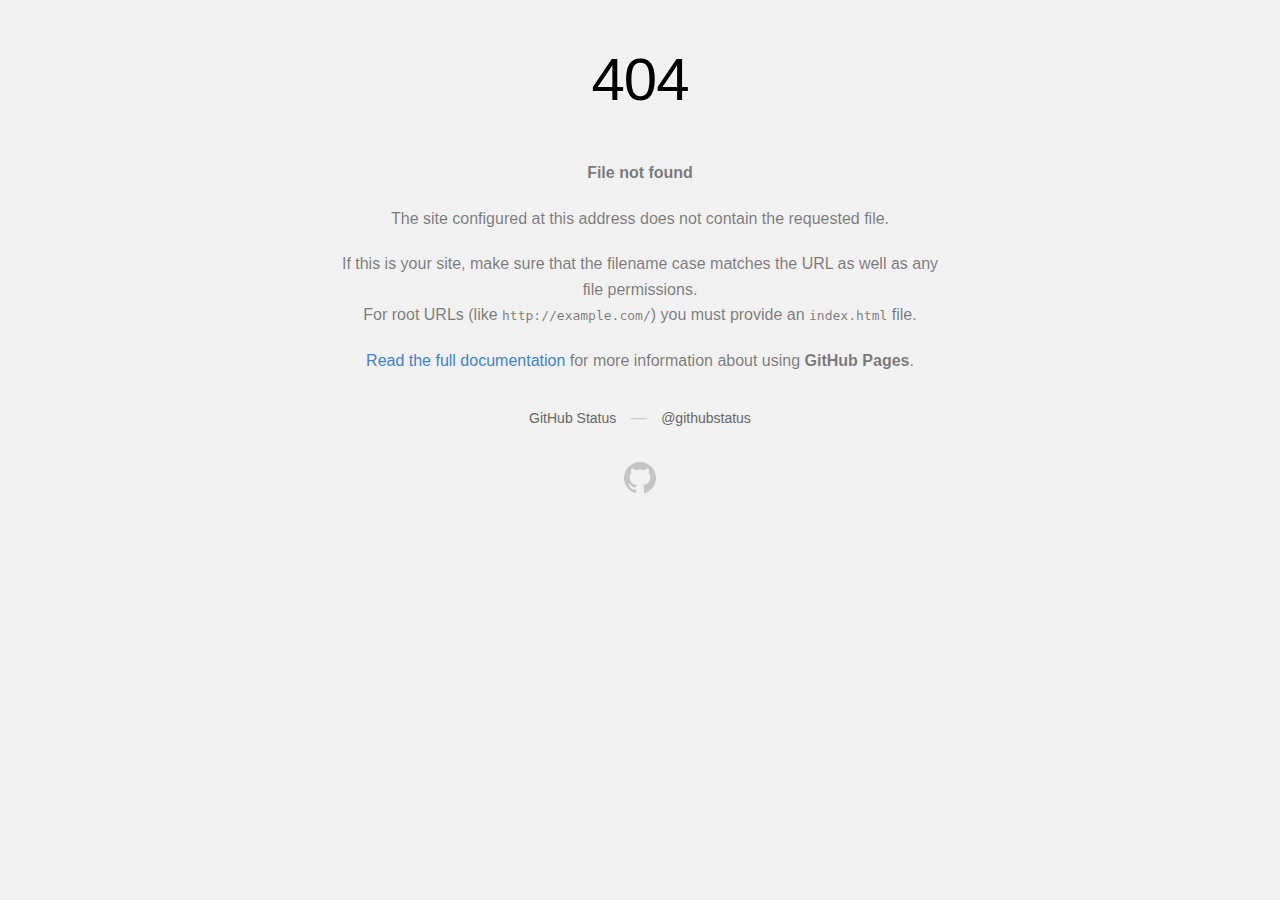
<file: sc/enc/index.html>
<!DOCTYPE html>
<html>
  <head>
    <meta http-equiv="Content-type" content="text/html; charset=utf-8">
    <meta http-equiv="Content-Security-Policy" content="default-src 'none'; style-src 'unsafe-inline'; img-src data:; connect-src 'self'">
    <title>Page not found &middot; GitHub Pages</title>
    <style type="text/css" media="screen">
      body {
        background-color: #f1f1f1;
        margin: 0;
        font-family: "Helvetica Neue", Helvetica, Arial, sans-serif;
      }

      .container { margin: 50px auto 40px auto; width: 600px; text-align: center; }

      a { color: #4183c4; text-decoration: none; }
      a:hover { text-decoration: underline; }

      h1 { width: 800px; position:relative; left: -100px; letter-spacing: -1px; line-height: 60px; font-size: 60px; font-weight: 100; margin: 0px 0 50px 0; text-shadow: 0 1px 0 #fff; }
      p { color: rgba(0, 0, 0, 0.5); margin: 20px 0; line-height: 1.6; }

      ul { list-style: none; margin: 25px 0; padding: 0; }
      li { display: table-cell; font-weight: bold; width: 1%; }

      .logo { display: inline-block; margin-top: 35px; }
      .logo-img-2x { display: none; }
      @media
      only screen and (-webkit-min-device-pixel-ratio: 2),
      only screen and (   min--moz-device-pixel-ratio: 2),
      only screen and (     -o-min-device-pixel-ratio: 2/1),
      only screen and (        min-device-pixel-ratio: 2),
      only screen and (                min-resolution: 192dpi),
      only screen and (                min-resolution: 2dppx) {
        .logo-img-1x { display: none; }
        .logo-img-2x { display: inline-block; }
      }

      #suggestions {
        margin-top: 35px;
        color: #ccc;
      }
      #suggestions a {
        color: #666666;
        font-weight: 200;
        font-size: 14px;
        margin: 0 10px;
      }

    </style>
  </head>
  <body>

    <div class="container">

      <h1>404</h1>
      <p><strong>File not found</strong></p>

      <p>
        The site configured at this address does not
        contain the requested file.
      </p>

      <p>
        If this is your site, make sure that the filename case matches the URL
        as well as any file permissions.<br>
        For root URLs (like <code>http://example.com/</code>) you must provide an
        <code>index.html</code> file.
      </p>

      <p>
        <a href="https://help.github.com/pages/">Read the full documentation</a>
        for more information about using <strong>GitHub Pages</strong>.
      </p>

      <div id="suggestions">
        <a href="https://githubstatus.com">GitHub Status</a> &mdash;
        <a href="https://twitter.com/githubstatus">@githubstatus</a>
      </div>

      <a href="/" class="logo logo-img-1x">
        <img width="32" height="32" title="" alt="" src="[data-uri]">
      </a>

      <a href="/" class="logo logo-img-2x">
        <img width="32" height="32" title="" alt="" src="[data-uri]">
      </a>
    </div>
  </body>
</html>
</file>
<file: home/styles.css>
@import url('https://fonts.googleapis.com/css?family=Orbitron');

:root {
  --bg: #323332;
  --fg: #ffffff;
  --secondaryFg: #b3b3b3;
  --containerBg: #272727;
  --searchBg: var(--containerBg);
  --scrollbarColor: #3f3f3f;
  --fontFamily: 'Orbitron', normal;
}

body {
  background-color: var(--bg);
  margin: 0px;
}

.container {
  width: 100%;
  height: 100vh;
  display: flex;
  align-items: center;
  justify-content: center;
  flex-direction: column;
}

#clock {
  font-family: sans-serif;
  font-size: 3.5rem;
  font-weight: 600;
  font-family: var(--fontFamily);
  color: var(--fg);
  margin-bottom: 0.25em;
}

#search {
  width: 100%;
  height: 100vh;
  background-color: var(--searchBg);
  display: none;
  position: absolute;
  box-sizing: border-box;
  flex-direction: column;
  align-items: center;
  justify-content: center;
}

#search-field {
  width: 90%;
  padding: 0.75em 1em;
  box-sizing: border-box;
  background-color: var(--searchBg);
  border: solid 0px var(--searchBg);
  font-family: var(--fontFamily);
  font-size: 4rem;
  color: var(--fg);
  outline: none;
  border-radius: 3px;
  margin-bottom: 1em;
  text-align: center;
}

.weather-container {
  width: 30%;
  background-color: var(--containerBg);
  padding: 1em;
  border-radius: 3px;
  font-family: var(--fontFamily);
  color: var(--fg);
  text-align: center;
}
.inline {
  display: inline-block;
}

#bookmark-container {
  display: flex;
  flex-direction: row;
  justify-content: center;
  width: 50%;
  margin: 1em 0em;
}

@media only screen and (max-width: 960px) {
  .container {
    height: auto;
  }
  #clock {
    margin-top: 1em;
  }
  .container > #bookmark-container {
    flex-direction: column;
    width: 60%;
  }
  #bookmark-container > .bookmark-set {
    width: auto;
    margin: 1em 0em;
  }
}

.bookmark-set {
  padding: 1em;
  background-color: var(--containerBg);
  border-radius: 3px;
  font-family: var(--fontFamily);
  font-size: 0.85rem;
  width: 25%;
  height: 12em;
  margin: 0em 0.5em;
  box-sizing: border-box;
}

.bookmark-inner-container {
  overflow-y: scroll;
  height: 80%;
  vertical-align: top;
  padding-right: 6px;
  box-sizing: border-box;

  scrollbar-width: thin;
  scrollbar-color: var(--scrollbarColor) #ffffff00;
}

.bookmark-inner-container::-webkit-scrollbar {
  width: 6px;
}
.bookmark-inner-container::-webkit-scrollbar-track {
  background: #ffffff00;
}
.bookmark-inner-container::-webkit-scrollbar-thumb {
  background-color: var(--scrollbarColor);
  border-radius: 6px;
  border: 3px solid #ffffff00;
}

.bookmark-title {
  font-size: 1.1rem;
  font-weight: 600;
  color: var(--fg);
  margin: 0em 0em 0.35em 0em;
}
.bookmark {
  text-decoration: none;
  color: var(--secondaryFg);
  display: block;
  margin: 0.5em 0em;
}
.bookmark:hover {
  color: var(--fg);
}
</file>
